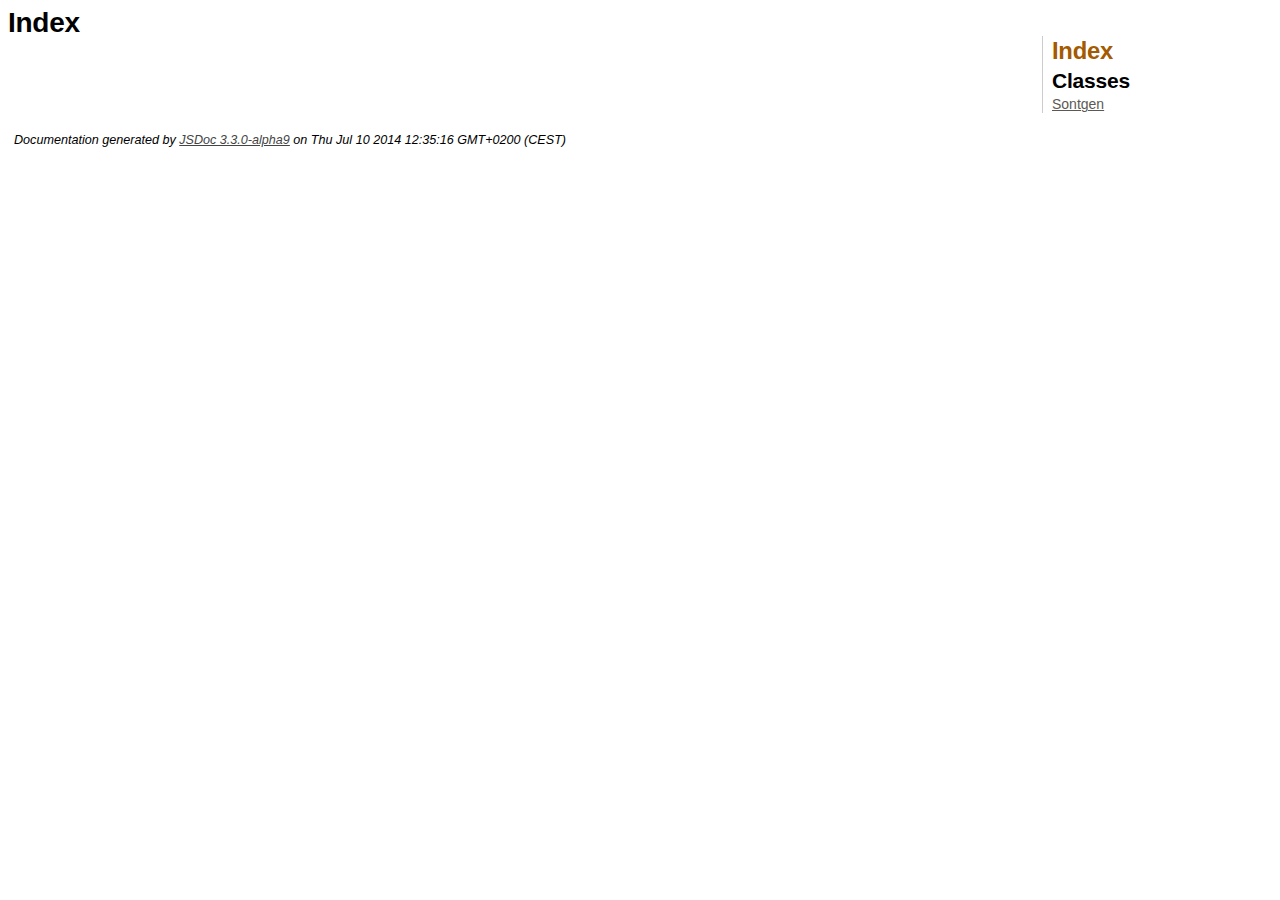
<file: docs/jsdoc/index.html>
<!DOCTYPE html>
<html lang="en">
<head>
    <meta charset="utf-8">
    <title>JSDoc: Index</title>

    <script src="scripts/prettify/prettify.js"> </script>
    <script src="scripts/prettify/lang-css.js"> </script>
    <!--[if lt IE 9]>
      <script src="//html5shiv.googlecode.com/svn/trunk/html5.js"></script>
    <![endif]-->
    <link type="text/css" rel="stylesheet" href="styles/prettify-tomorrow.css">
    <link type="text/css" rel="stylesheet" href="styles/jsdoc-default.css">
</head>

<body>

<div id="main">

    <h1 class="page-title">Index</h1>

    


    


    <h3> </h3>









    









</div>

<nav>
    <h2><a href="index.html">Index</a></h2><h3>Classes</h3><ul><li><a href="Sontgen.html">Sontgen</a></li></ul>
</nav>

<br clear="both">

<footer>
    Documentation generated by <a href="https://github.com/jsdoc3/jsdoc">JSDoc 3.3.0-alpha9</a> on Thu Jul 10 2014 12:35:16 GMT+0200 (CEST)
</footer>

<script> prettyPrint(); </script>
<script src="scripts/linenumber.js"> </script>
</body>
</html>
</file>
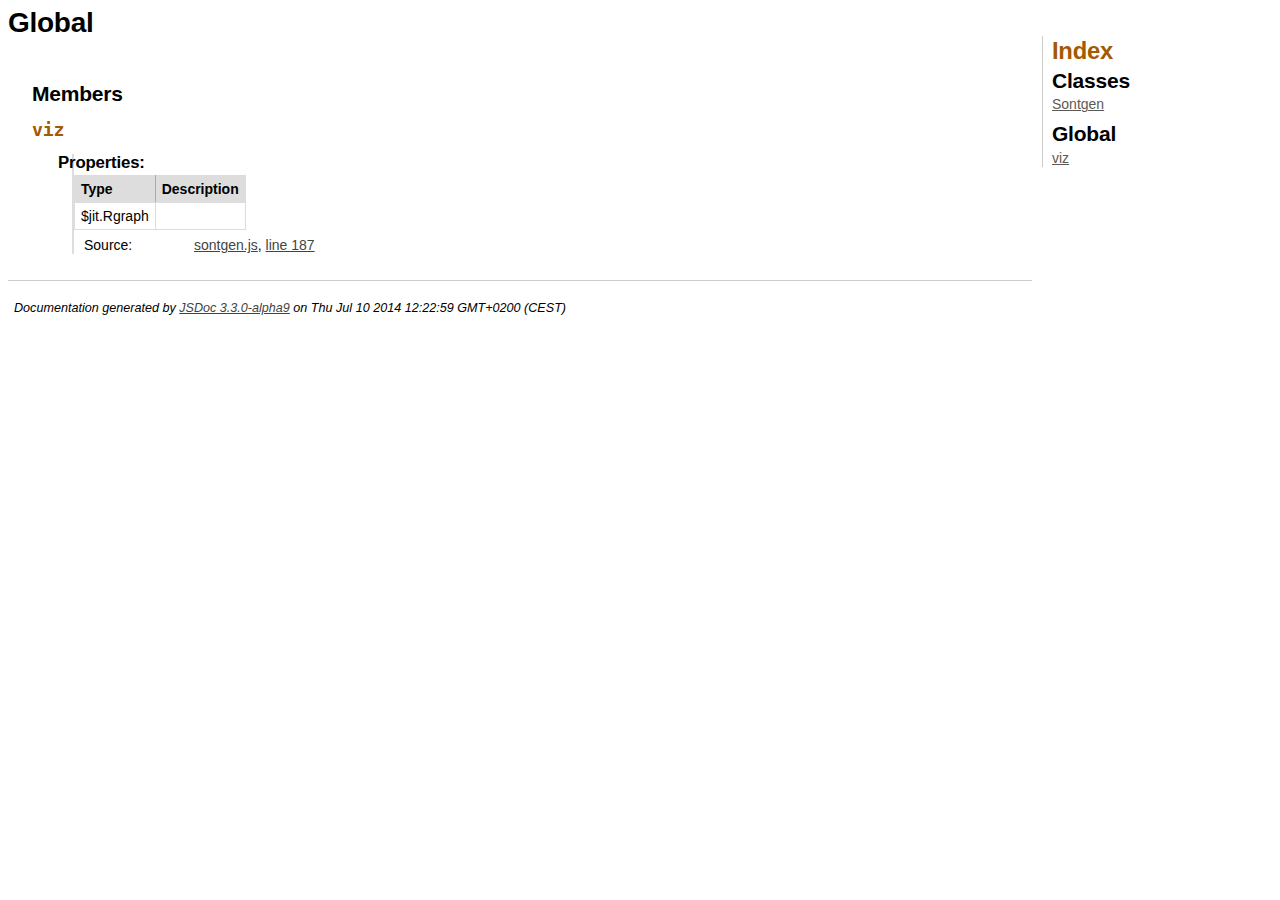
<file: docs/jsdoc/global.html>
<!DOCTYPE html>
<html lang="en">
<head>
    <meta charset="utf-8">
    <title>JSDoc: Global</title>

    <script src="scripts/prettify/prettify.js"> </script>
    <script src="scripts/prettify/lang-css.js"> </script>
    <!--[if lt IE 9]>
      <script src="//html5shiv.googlecode.com/svn/trunk/html5.js"></script>
    <![endif]-->
    <link type="text/css" rel="stylesheet" href="styles/prettify-tomorrow.css">
    <link type="text/css" rel="stylesheet" href="styles/jsdoc-default.css">
</head>

<body>

<div id="main">

    <h1 class="page-title">Global</h1>

    



<section>

<header>
    <h2>
    
    </h2>
    
</header>

<article>
    <div class="container-overview">
    

    
        

        
<dl class="details">
    

    

    

    

    

    

    

    

    

    

    

    

    
</dl>


        
    
    </div>

    

    

    

    

     

    

    
        <h3 class="subsection-title">Members</h3>

        <dl>
            
<dt>
    <h4 class="name" id="viz"><span class="type-signature"></span>viz<span class="type-signature"></span></h4>

    
</dt>
<dd>
    

    

    
<dl class="details">
    

        <h5 class="subsection-title">Properties:</h5>

        <dl>

<table class="props">
    <thead>
    <tr>
        

        <th>Type</th>

        

        

        <th class="last">Description</th>
    </tr>
    </thead>

    <tbody>
    

        <tr>
            

            <td class="type">
            
                
<span class="param-type">$jit.Rgraph</span>


            
            </td>

            

            

            <td class="description last"></td>
        </tr>

    
    </tbody>
</table></dl>

    

    

    

    

    

    

    

    

    

    
    <dt class="tag-source">Source:</dt>
    <dd class="tag-source"><ul class="dummy"><li>
        <a href="sontgen.js.html">sontgen.js</a>, <a href="sontgen.js.html#line187">line 187</a>
    </li></ul></dd>
    

    

    

    
</dl>


    

    
</dd>

        </dl>
    

    

    

    
</article>

</section>




</div>

<nav>
    <h2><a href="index.html">Index</a></h2><h3>Classes</h3><ul><li><a href="Sontgen.html">Sontgen</a></li></ul><h3>Global</h3><ul><li><a href="global.html#viz">viz</a></li></ul>
</nav>

<br clear="both">

<footer>
    Documentation generated by <a href="https://github.com/jsdoc3/jsdoc">JSDoc 3.3.0-alpha9</a> on Thu Jul 10 2014 12:22:59 GMT+0200 (CEST)
</footer>

<script> prettyPrint(); </script>
<script src="scripts/linenumber.js"> </script>
</body>
</html>
</file>
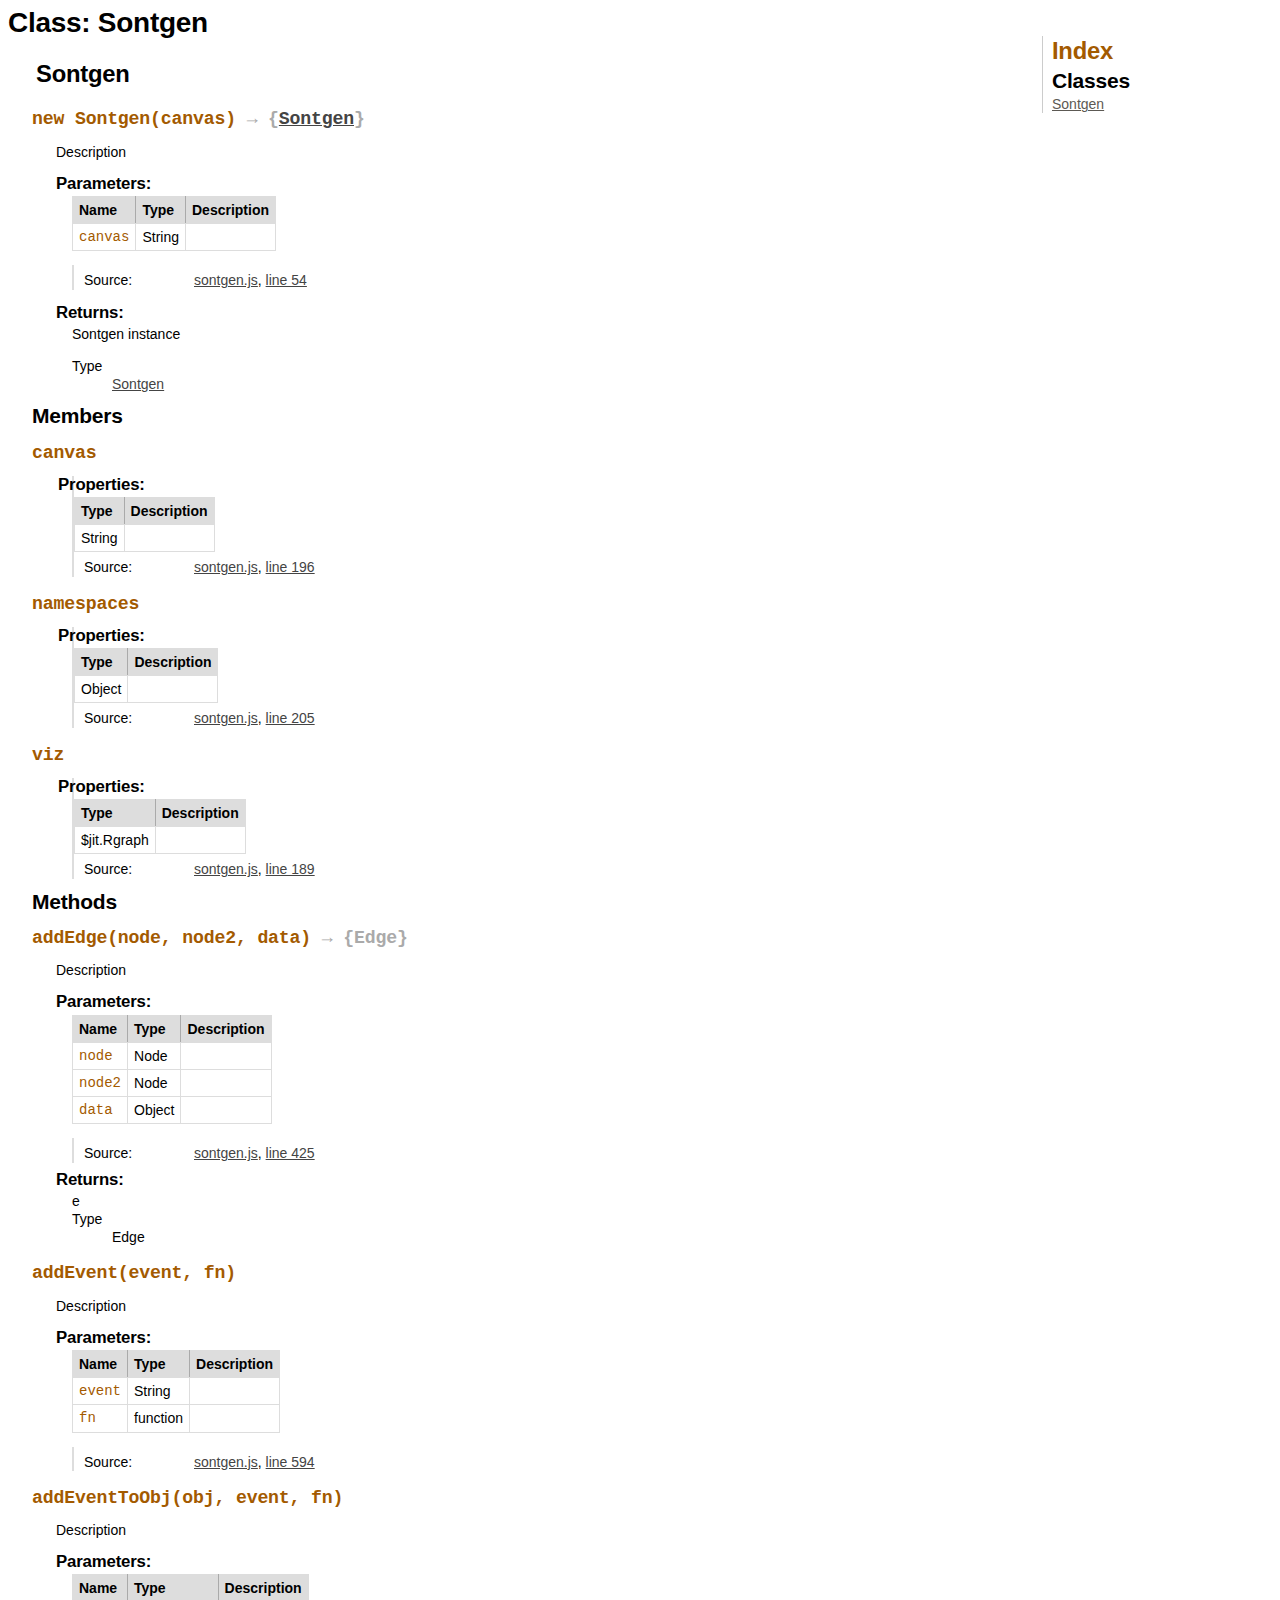
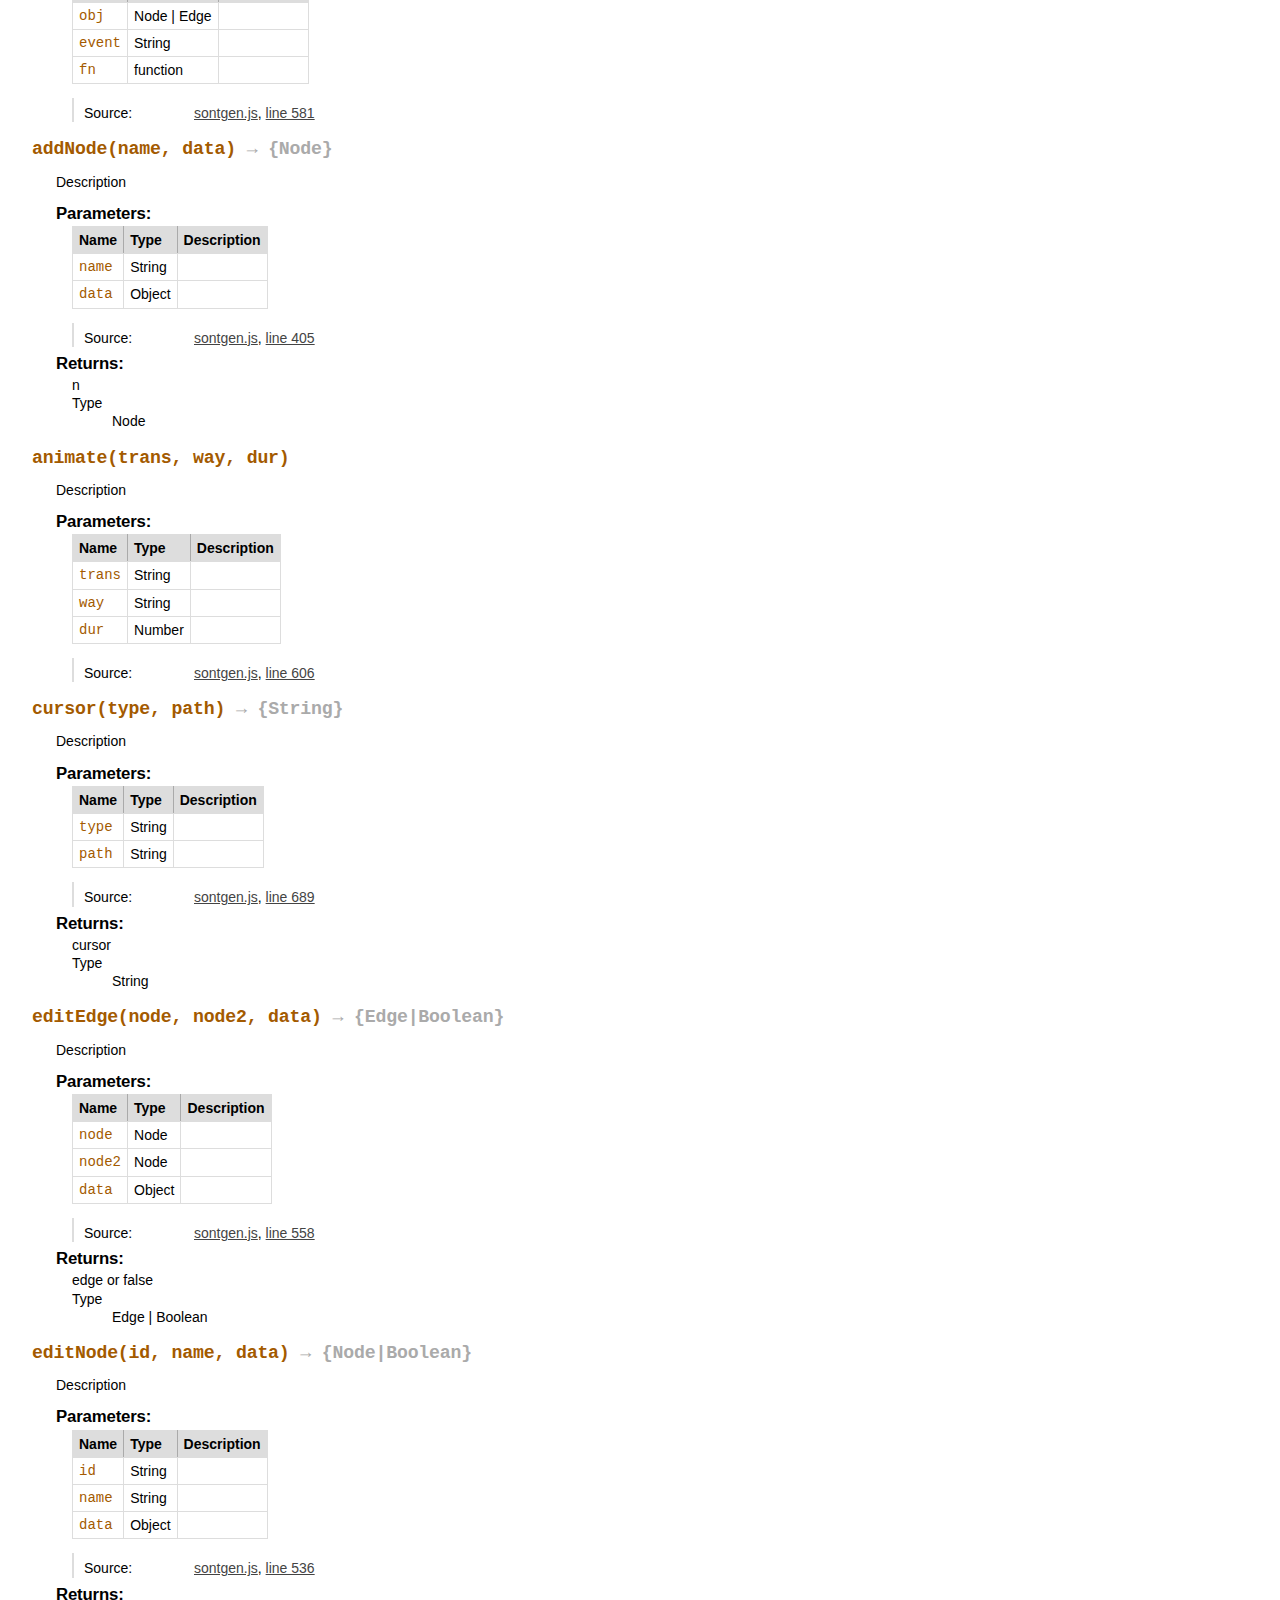
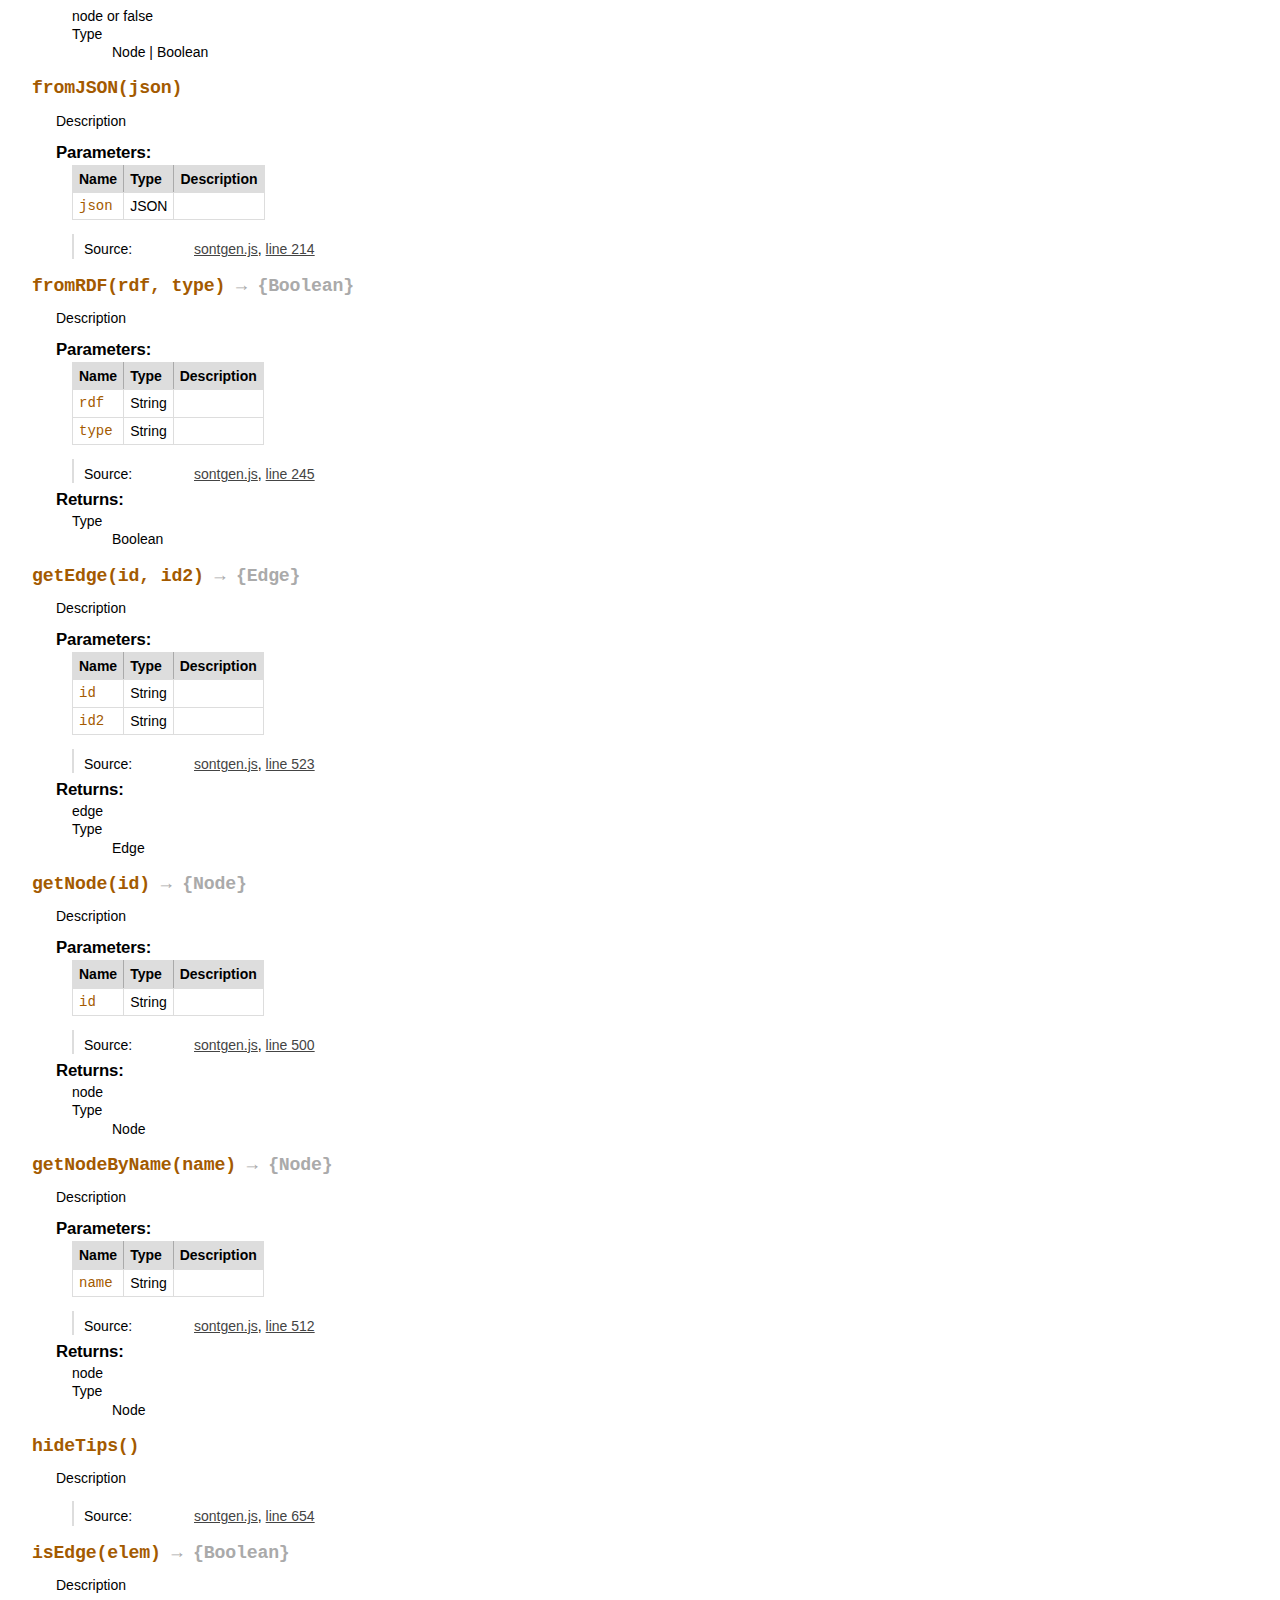
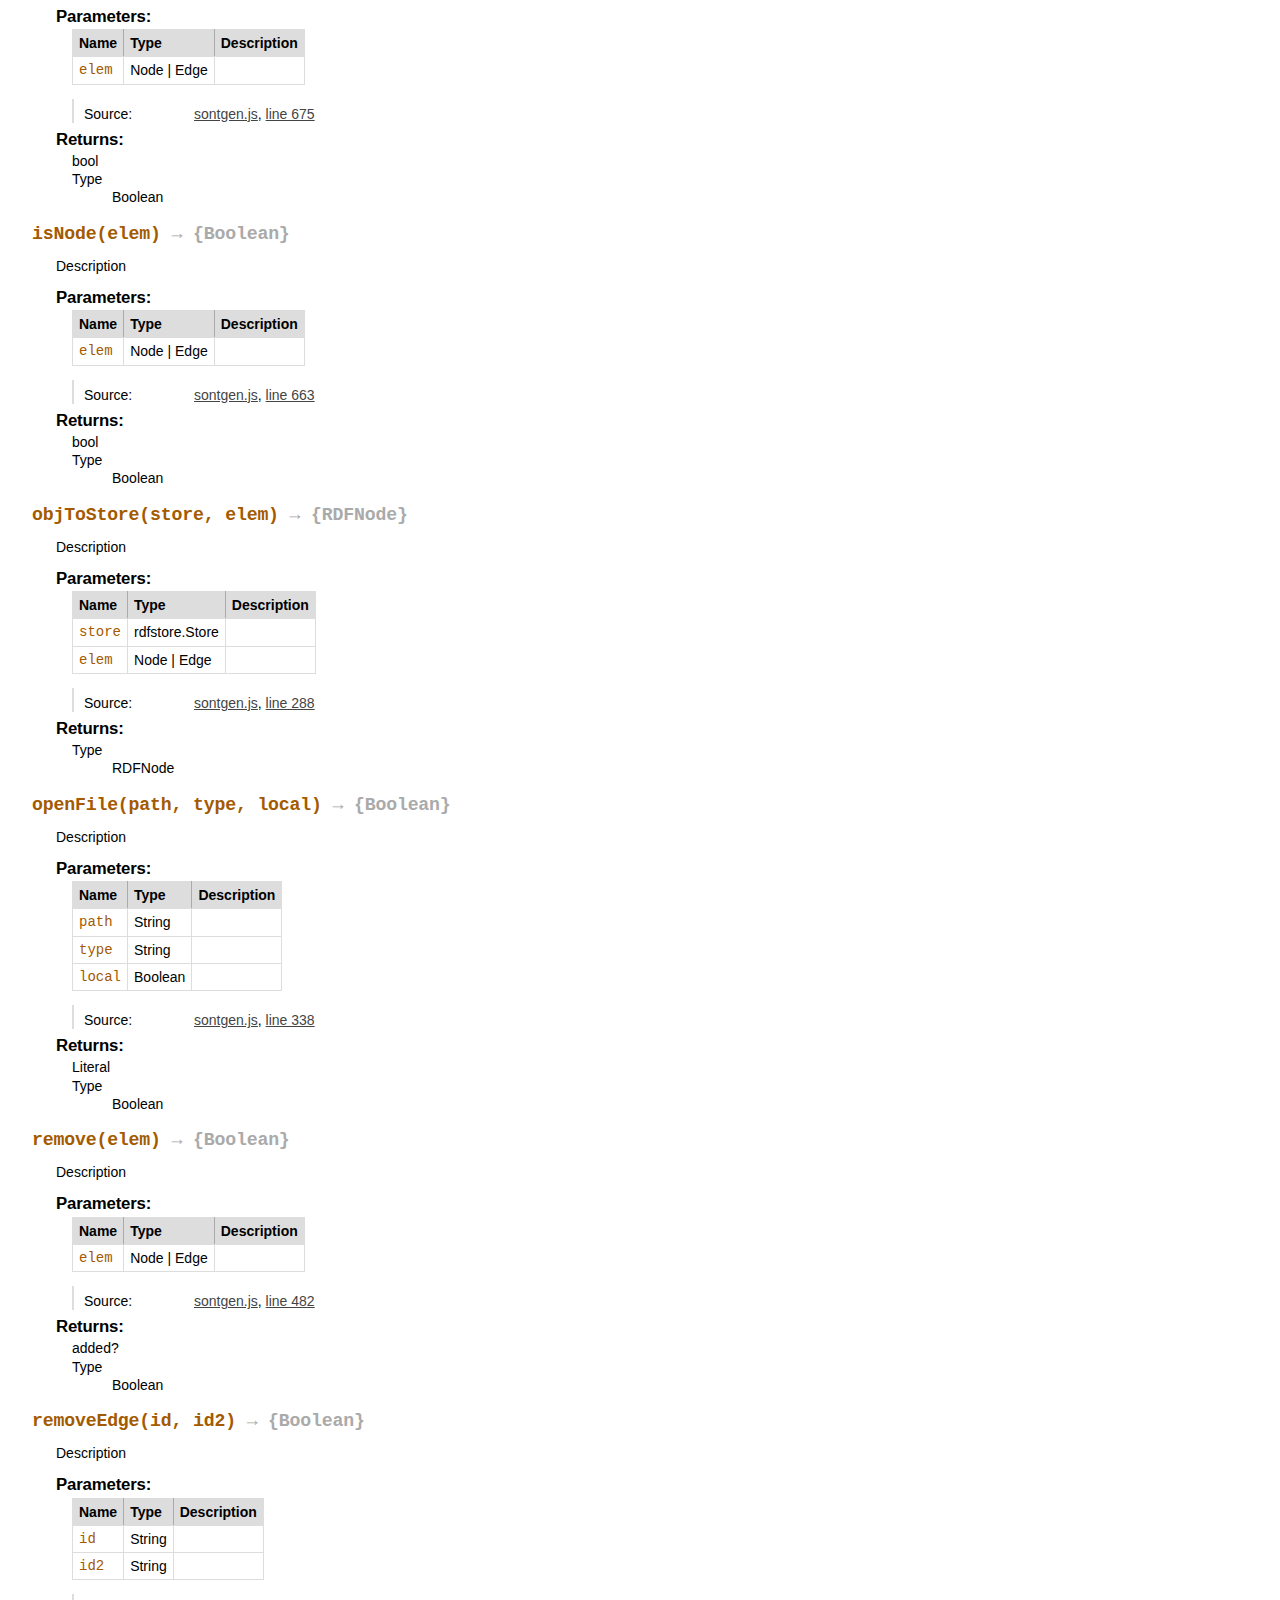
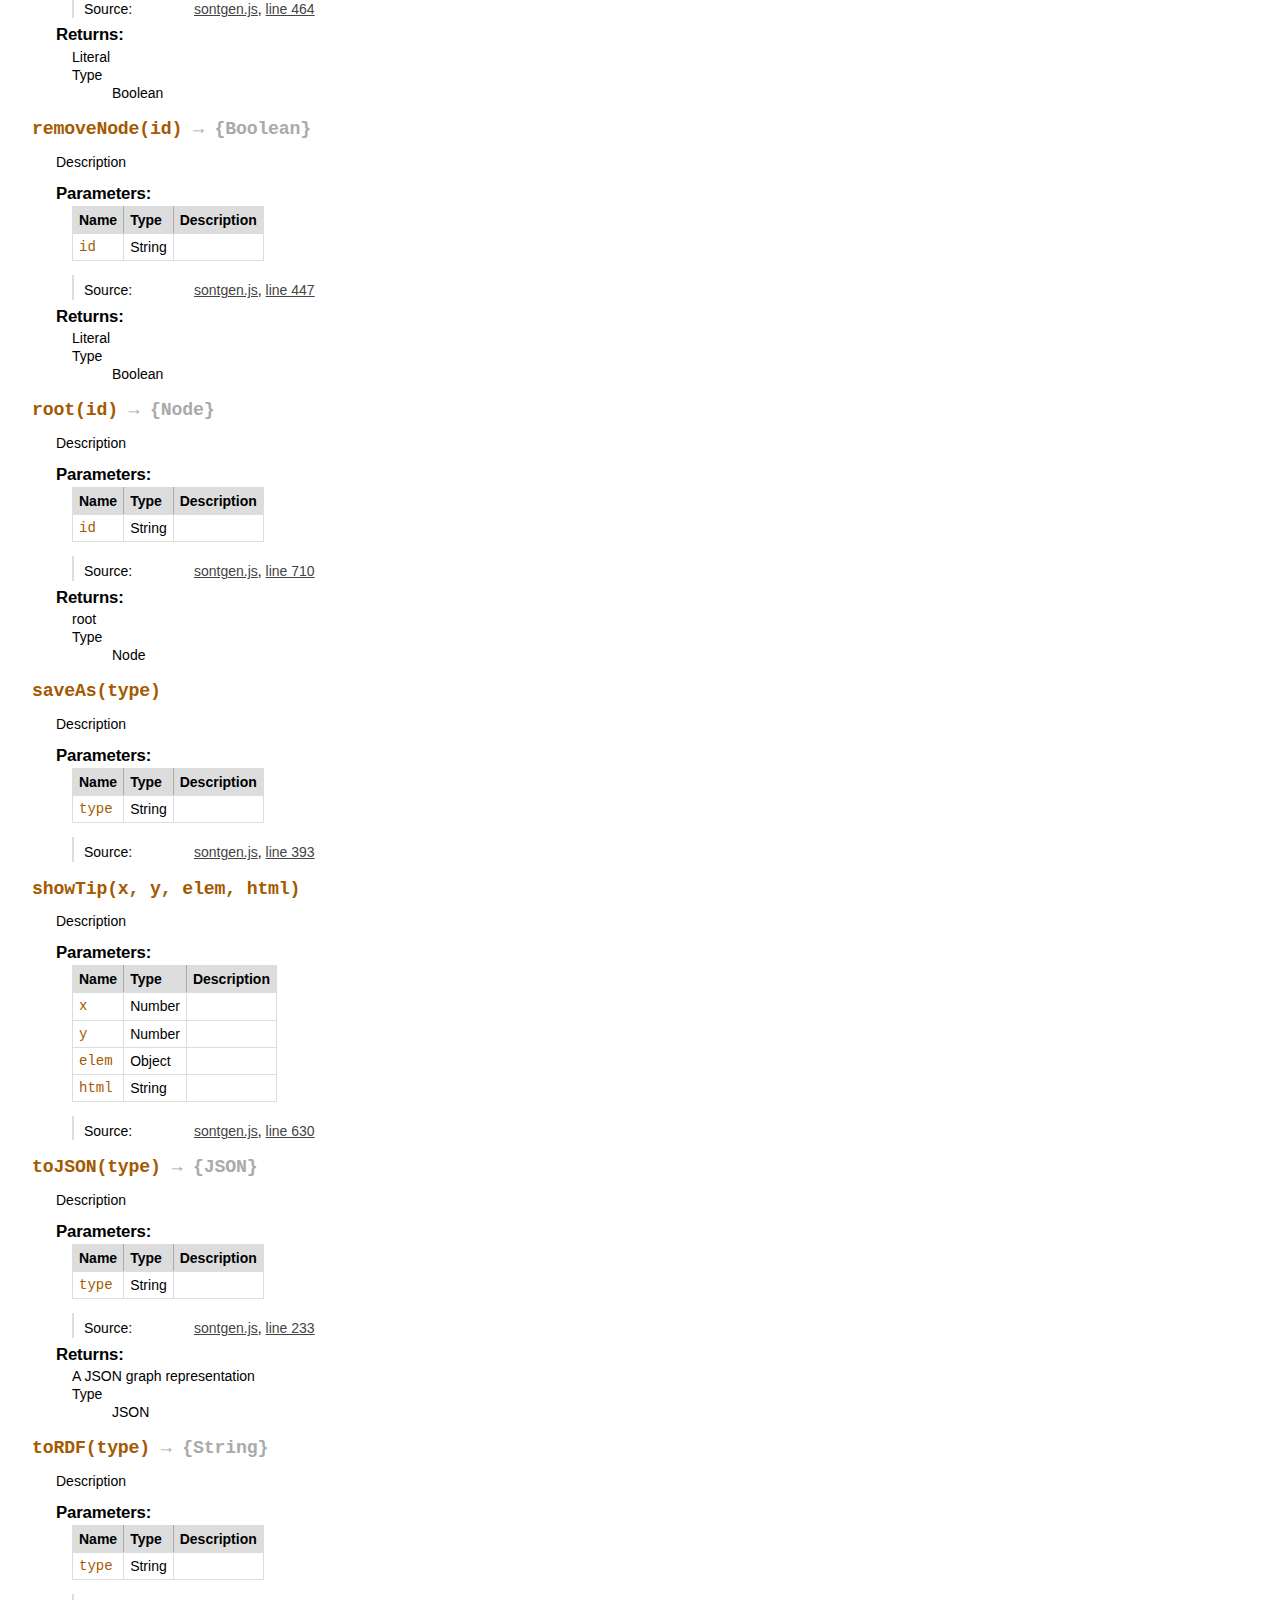
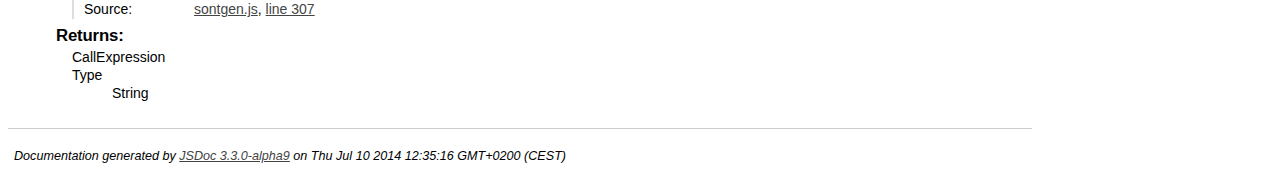
<file: docs/jsdoc/Sontgen.html>
<!DOCTYPE html>
<html lang="en">
<head>
    <meta charset="utf-8">
    <title>JSDoc: Class: Sontgen</title>

    <script src="scripts/prettify/prettify.js"> </script>
    <script src="scripts/prettify/lang-css.js"> </script>
    <!--[if lt IE 9]>
      <script src="//html5shiv.googlecode.com/svn/trunk/html5.js"></script>
    <![endif]-->
    <link type="text/css" rel="stylesheet" href="styles/prettify-tomorrow.css">
    <link type="text/css" rel="stylesheet" href="styles/jsdoc-default.css">
</head>

<body>

<div id="main">

    <h1 class="page-title">Class: Sontgen</h1>

    



<section>

<header>
    <h2>
    Sontgen
    </h2>
    
</header>

<article>
    <div class="container-overview">
    

    
        
<dt>
    <h4 class="name" id="Sontgen"><span class="type-signature"></span>new Sontgen<span class="signature">(canvas)</span><span class="type-signature"> &rarr; {<a href="Sontgen.html">Sontgen</a>}</span></h4>

    
</dt>
<dd>

    
    <div class="description">
        Description
    </div>
    

    

    

    
        <h5>Parameters:</h5>
        

<table class="params">
    <thead>
    <tr>
        
        <th>Name</th>
        

        <th>Type</th>

        

        

        <th class="last">Description</th>
    </tr>
    </thead>

    <tbody>
    

        <tr>
            
                <td class="name"><code>canvas</code></td>
            

            <td class="type">
            
                
<span class="param-type">String</span>


            
            </td>

            

            

            <td class="description last"></td>
        </tr>

    
    </tbody>
</table>
    

    
<dl class="details">
    

    

    

    

    

    

    

    

    

    
    <dt class="tag-source">Source:</dt>
    <dd class="tag-source"><ul class="dummy"><li>
        <a href="sontgen.js.html">sontgen.js</a>, <a href="sontgen.js.html#line54">line 54</a>
    </li></ul></dd>
    

    

    

    
</dl>


    

    

    

    

    

    
    <h5>Returns:</h5>
    
            
<div class="param-desc">
    Sontgen instance
</div>



<dl>
    <dt>
        Type
    </dt>
    <dd>
        
<span class="param-type"><a href="Sontgen.html">Sontgen</a></span>


    </dd>
</dl>

        

    
</dd>

    
    </div>

    

    

    

    

     

    

    
        <h3 class="subsection-title">Members</h3>

        <dl>
            
<dt>
    <h4 class="name" id="canvas"><span class="type-signature"></span>canvas<span class="type-signature"></span></h4>

    
</dt>
<dd>
    

    

    
<dl class="details">
    

        <h5 class="subsection-title">Properties:</h5>

        <dl>

<table class="props">
    <thead>
    <tr>
        

        <th>Type</th>

        

        

        <th class="last">Description</th>
    </tr>
    </thead>

    <tbody>
    

        <tr>
            

            <td class="type">
            
                
<span class="param-type">String</span>


            
            </td>

            

            

            <td class="description last"></td>
        </tr>

    
    </tbody>
</table></dl>

    

    

    

    

    

    

    

    

    

    
    <dt class="tag-source">Source:</dt>
    <dd class="tag-source"><ul class="dummy"><li>
        <a href="sontgen.js.html">sontgen.js</a>, <a href="sontgen.js.html#line196">line 196</a>
    </li></ul></dd>
    

    

    

    
</dl>


    

    
</dd>

        
            
<dt>
    <h4 class="name" id="namespaces"><span class="type-signature"></span>namespaces<span class="type-signature"></span></h4>

    
</dt>
<dd>
    

    

    
<dl class="details">
    

        <h5 class="subsection-title">Properties:</h5>

        <dl>

<table class="props">
    <thead>
    <tr>
        

        <th>Type</th>

        

        

        <th class="last">Description</th>
    </tr>
    </thead>

    <tbody>
    

        <tr>
            

            <td class="type">
            
                
<span class="param-type">Object</span>


            
            </td>

            

            

            <td class="description last"></td>
        </tr>

    
    </tbody>
</table></dl>

    

    

    

    

    

    

    

    

    

    
    <dt class="tag-source">Source:</dt>
    <dd class="tag-source"><ul class="dummy"><li>
        <a href="sontgen.js.html">sontgen.js</a>, <a href="sontgen.js.html#line205">line 205</a>
    </li></ul></dd>
    

    

    

    
</dl>


    

    
</dd>

        
            
<dt>
    <h4 class="name" id="viz"><span class="type-signature"></span>viz<span class="type-signature"></span></h4>

    
</dt>
<dd>
    

    

    
<dl class="details">
    

        <h5 class="subsection-title">Properties:</h5>

        <dl>

<table class="props">
    <thead>
    <tr>
        

        <th>Type</th>

        

        

        <th class="last">Description</th>
    </tr>
    </thead>

    <tbody>
    

        <tr>
            

            <td class="type">
            
                
<span class="param-type">$jit.Rgraph</span>


            
            </td>

            

            

            <td class="description last"></td>
        </tr>

    
    </tbody>
</table></dl>

    

    

    

    

    

    

    

    

    

    
    <dt class="tag-source">Source:</dt>
    <dd class="tag-source"><ul class="dummy"><li>
        <a href="sontgen.js.html">sontgen.js</a>, <a href="sontgen.js.html#line189">line 189</a>
    </li></ul></dd>
    

    

    

    
</dl>


    

    
</dd>

        </dl>
    

    
        <h3 class="subsection-title">Methods</h3>

        <dl>
            
<dt>
    <h4 class="name" id="addEdge"><span class="type-signature"></span>addEdge<span class="signature">(node, node2, data)</span><span class="type-signature"> &rarr; {Edge}</span></h4>

    
</dt>
<dd>

    
    <div class="description">
        Description
    </div>
    

    

    

    
        <h5>Parameters:</h5>
        

<table class="params">
    <thead>
    <tr>
        
        <th>Name</th>
        

        <th>Type</th>

        

        

        <th class="last">Description</th>
    </tr>
    </thead>

    <tbody>
    

        <tr>
            
                <td class="name"><code>node</code></td>
            

            <td class="type">
            
                
<span class="param-type">Node</span>


            
            </td>

            

            

            <td class="description last"></td>
        </tr>

    

        <tr>
            
                <td class="name"><code>node2</code></td>
            

            <td class="type">
            
                
<span class="param-type">Node</span>


            
            </td>

            

            

            <td class="description last"></td>
        </tr>

    

        <tr>
            
                <td class="name"><code>data</code></td>
            

            <td class="type">
            
                
<span class="param-type">Object</span>


            
            </td>

            

            

            <td class="description last"></td>
        </tr>

    
    </tbody>
</table>
    

    
<dl class="details">
    

    

    

    

    

    

    

    

    

    
    <dt class="tag-source">Source:</dt>
    <dd class="tag-source"><ul class="dummy"><li>
        <a href="sontgen.js.html">sontgen.js</a>, <a href="sontgen.js.html#line425">line 425</a>
    </li></ul></dd>
    

    

    

    
</dl>


    

    

    

    

    

    
    <h5>Returns:</h5>
    
            
<div class="param-desc">
    e
</div>



<dl>
    <dt>
        Type
    </dt>
    <dd>
        
<span class="param-type">Edge</span>


    </dd>
</dl>

        

    
</dd>

        
            
<dt>
    <h4 class="name" id="addEvent"><span class="type-signature"></span>addEvent<span class="signature">(event, fn)</span><span class="type-signature"></span></h4>

    
</dt>
<dd>

    
    <div class="description">
        Description
    </div>
    

    

    

    
        <h5>Parameters:</h5>
        

<table class="params">
    <thead>
    <tr>
        
        <th>Name</th>
        

        <th>Type</th>

        

        

        <th class="last">Description</th>
    </tr>
    </thead>

    <tbody>
    

        <tr>
            
                <td class="name"><code>event</code></td>
            

            <td class="type">
            
                
<span class="param-type">String</span>


            
            </td>

            

            

            <td class="description last"></td>
        </tr>

    

        <tr>
            
                <td class="name"><code>fn</code></td>
            

            <td class="type">
            
                
<span class="param-type">function</span>


            
            </td>

            

            

            <td class="description last"></td>
        </tr>

    
    </tbody>
</table>
    

    
<dl class="details">
    

    

    

    

    

    

    

    

    

    
    <dt class="tag-source">Source:</dt>
    <dd class="tag-source"><ul class="dummy"><li>
        <a href="sontgen.js.html">sontgen.js</a>, <a href="sontgen.js.html#line594">line 594</a>
    </li></ul></dd>
    

    

    

    
</dl>


    

    

    

    

    

    

    
</dd>

        
            
<dt>
    <h4 class="name" id="addEventToObj"><span class="type-signature"></span>addEventToObj<span class="signature">(obj, event, fn)</span><span class="type-signature"></span></h4>

    
</dt>
<dd>

    
    <div class="description">
        Description
    </div>
    

    

    

    
        <h5>Parameters:</h5>
        

<table class="params">
    <thead>
    <tr>
        
        <th>Name</th>
        

        <th>Type</th>

        

        

        <th class="last">Description</th>
    </tr>
    </thead>

    <tbody>
    

        <tr>
            
                <td class="name"><code>obj</code></td>
            

            <td class="type">
            
                
<span class="param-type">Node</span>
|

<span class="param-type">Edge</span>


            
            </td>

            

            

            <td class="description last"></td>
        </tr>

    

        <tr>
            
                <td class="name"><code>event</code></td>
            

            <td class="type">
            
                
<span class="param-type">String</span>


            
            </td>

            

            

            <td class="description last"></td>
        </tr>

    

        <tr>
            
                <td class="name"><code>fn</code></td>
            

            <td class="type">
            
                
<span class="param-type">function</span>


            
            </td>

            

            

            <td class="description last"></td>
        </tr>

    
    </tbody>
</table>
    

    
<dl class="details">
    

    

    

    

    

    

    

    

    

    
    <dt class="tag-source">Source:</dt>
    <dd class="tag-source"><ul class="dummy"><li>
        <a href="sontgen.js.html">sontgen.js</a>, <a href="sontgen.js.html#line581">line 581</a>
    </li></ul></dd>
    

    

    

    
</dl>


    

    

    

    

    

    

    
</dd>

        
            
<dt>
    <h4 class="name" id="addNode"><span class="type-signature"></span>addNode<span class="signature">(name, data)</span><span class="type-signature"> &rarr; {Node}</span></h4>

    
</dt>
<dd>

    
    <div class="description">
        Description
    </div>
    

    

    

    
        <h5>Parameters:</h5>
        

<table class="params">
    <thead>
    <tr>
        
        <th>Name</th>
        

        <th>Type</th>

        

        

        <th class="last">Description</th>
    </tr>
    </thead>

    <tbody>
    

        <tr>
            
                <td class="name"><code>name</code></td>
            

            <td class="type">
            
                
<span class="param-type">String</span>


            
            </td>

            

            

            <td class="description last"></td>
        </tr>

    

        <tr>
            
                <td class="name"><code>data</code></td>
            

            <td class="type">
            
                
<span class="param-type">Object</span>


            
            </td>

            

            

            <td class="description last"></td>
        </tr>

    
    </tbody>
</table>
    

    
<dl class="details">
    

    

    

    

    

    

    

    

    

    
    <dt class="tag-source">Source:</dt>
    <dd class="tag-source"><ul class="dummy"><li>
        <a href="sontgen.js.html">sontgen.js</a>, <a href="sontgen.js.html#line405">line 405</a>
    </li></ul></dd>
    

    

    

    
</dl>


    

    

    

    

    

    
    <h5>Returns:</h5>
    
            
<div class="param-desc">
    n
</div>



<dl>
    <dt>
        Type
    </dt>
    <dd>
        
<span class="param-type">Node</span>


    </dd>
</dl>

        

    
</dd>

        
            
<dt>
    <h4 class="name" id="animate"><span class="type-signature"></span>animate<span class="signature">(trans, way, dur)</span><span class="type-signature"></span></h4>

    
</dt>
<dd>

    
    <div class="description">
        Description
    </div>
    

    

    

    
        <h5>Parameters:</h5>
        

<table class="params">
    <thead>
    <tr>
        
        <th>Name</th>
        

        <th>Type</th>

        

        

        <th class="last">Description</th>
    </tr>
    </thead>

    <tbody>
    

        <tr>
            
                <td class="name"><code>trans</code></td>
            

            <td class="type">
            
                
<span class="param-type">String</span>


            
            </td>

            

            

            <td class="description last"></td>
        </tr>

    

        <tr>
            
                <td class="name"><code>way</code></td>
            

            <td class="type">
            
                
<span class="param-type">String</span>


            
            </td>

            

            

            <td class="description last"></td>
        </tr>

    

        <tr>
            
                <td class="name"><code>dur</code></td>
            

            <td class="type">
            
                
<span class="param-type">Number</span>


            
            </td>

            

            

            <td class="description last"></td>
        </tr>

    
    </tbody>
</table>
    

    
<dl class="details">
    

    

    

    

    

    

    

    

    

    
    <dt class="tag-source">Source:</dt>
    <dd class="tag-source"><ul class="dummy"><li>
        <a href="sontgen.js.html">sontgen.js</a>, <a href="sontgen.js.html#line606">line 606</a>
    </li></ul></dd>
    

    

    

    
</dl>


    

    

    

    

    

    

    
</dd>

        
            
<dt>
    <h4 class="name" id="cursor"><span class="type-signature"></span>cursor<span class="signature">(type, path)</span><span class="type-signature"> &rarr; {String}</span></h4>

    
</dt>
<dd>

    
    <div class="description">
        Description
    </div>
    

    

    

    
        <h5>Parameters:</h5>
        

<table class="params">
    <thead>
    <tr>
        
        <th>Name</th>
        

        <th>Type</th>

        

        

        <th class="last">Description</th>
    </tr>
    </thead>

    <tbody>
    

        <tr>
            
                <td class="name"><code>type</code></td>
            

            <td class="type">
            
                
<span class="param-type">String</span>


            
            </td>

            

            

            <td class="description last"></td>
        </tr>

    

        <tr>
            
                <td class="name"><code>path</code></td>
            

            <td class="type">
            
                
<span class="param-type">String</span>


            
            </td>

            

            

            <td class="description last"></td>
        </tr>

    
    </tbody>
</table>
    

    
<dl class="details">
    

    

    

    

    

    

    

    

    

    
    <dt class="tag-source">Source:</dt>
    <dd class="tag-source"><ul class="dummy"><li>
        <a href="sontgen.js.html">sontgen.js</a>, <a href="sontgen.js.html#line689">line 689</a>
    </li></ul></dd>
    

    

    

    
</dl>


    

    

    

    

    

    
    <h5>Returns:</h5>
    
            
<div class="param-desc">
    cursor
</div>



<dl>
    <dt>
        Type
    </dt>
    <dd>
        
<span class="param-type">String</span>


    </dd>
</dl>

        

    
</dd>

        
            
<dt>
    <h4 class="name" id="editEdge"><span class="type-signature"></span>editEdge<span class="signature">(node, node2, data)</span><span class="type-signature"> &rarr; {Edge|Boolean}</span></h4>

    
</dt>
<dd>

    
    <div class="description">
        Description
    </div>
    

    

    

    
        <h5>Parameters:</h5>
        

<table class="params">
    <thead>
    <tr>
        
        <th>Name</th>
        

        <th>Type</th>

        

        

        <th class="last">Description</th>
    </tr>
    </thead>

    <tbody>
    

        <tr>
            
                <td class="name"><code>node</code></td>
            

            <td class="type">
            
                
<span class="param-type">Node</span>


            
            </td>

            

            

            <td class="description last"></td>
        </tr>

    

        <tr>
            
                <td class="name"><code>node2</code></td>
            

            <td class="type">
            
                
<span class="param-type">Node</span>


            
            </td>

            

            

            <td class="description last"></td>
        </tr>

    

        <tr>
            
                <td class="name"><code>data</code></td>
            

            <td class="type">
            
                
<span class="param-type">Object</span>


            
            </td>

            

            

            <td class="description last"></td>
        </tr>

    
    </tbody>
</table>
    

    
<dl class="details">
    

    

    

    

    

    

    

    

    

    
    <dt class="tag-source">Source:</dt>
    <dd class="tag-source"><ul class="dummy"><li>
        <a href="sontgen.js.html">sontgen.js</a>, <a href="sontgen.js.html#line558">line 558</a>
    </li></ul></dd>
    

    

    

    
</dl>


    

    

    

    

    

    
    <h5>Returns:</h5>
    
            
<div class="param-desc">
    edge or false
</div>



<dl>
    <dt>
        Type
    </dt>
    <dd>
        
<span class="param-type">Edge</span>
|

<span class="param-type">Boolean</span>


    </dd>
</dl>

        

    
</dd>

        
            
<dt>
    <h4 class="name" id="editNode"><span class="type-signature"></span>editNode<span class="signature">(id, name, data)</span><span class="type-signature"> &rarr; {Node|Boolean}</span></h4>

    
</dt>
<dd>

    
    <div class="description">
        Description
    </div>
    

    

    

    
        <h5>Parameters:</h5>
        

<table class="params">
    <thead>
    <tr>
        
        <th>Name</th>
        

        <th>Type</th>

        

        

        <th class="last">Description</th>
    </tr>
    </thead>

    <tbody>
    

        <tr>
            
                <td class="name"><code>id</code></td>
            

            <td class="type">
            
                
<span class="param-type">String</span>


            
            </td>

            

            

            <td class="description last"></td>
        </tr>

    

        <tr>
            
                <td class="name"><code>name</code></td>
            

            <td class="type">
            
                
<span class="param-type">String</span>


            
            </td>

            

            

            <td class="description last"></td>
        </tr>

    

        <tr>
            
                <td class="name"><code>data</code></td>
            

            <td class="type">
            
                
<span class="param-type">Object</span>


            
            </td>

            

            

            <td class="description last"></td>
        </tr>

    
    </tbody>
</table>
    

    
<dl class="details">
    

    

    

    

    

    

    

    

    

    
    <dt class="tag-source">Source:</dt>
    <dd class="tag-source"><ul class="dummy"><li>
        <a href="sontgen.js.html">sontgen.js</a>, <a href="sontgen.js.html#line536">line 536</a>
    </li></ul></dd>
    

    

    

    
</dl>


    

    

    

    

    

    
    <h5>Returns:</h5>
    
            
<div class="param-desc">
    node or false
</div>



<dl>
    <dt>
        Type
    </dt>
    <dd>
        
<span class="param-type">Node</span>
|

<span class="param-type">Boolean</span>


    </dd>
</dl>

        

    
</dd>

        
            
<dt>
    <h4 class="name" id="fromJSON"><span class="type-signature"></span>fromJSON<span class="signature">(json)</span><span class="type-signature"></span></h4>

    
</dt>
<dd>

    
    <div class="description">
        Description
    </div>
    

    

    

    
        <h5>Parameters:</h5>
        

<table class="params">
    <thead>
    <tr>
        
        <th>Name</th>
        

        <th>Type</th>

        

        

        <th class="last">Description</th>
    </tr>
    </thead>

    <tbody>
    

        <tr>
            
                <td class="name"><code>json</code></td>
            

            <td class="type">
            
                
<span class="param-type">JSON</span>


            
            </td>

            

            

            <td class="description last"></td>
        </tr>

    
    </tbody>
</table>
    

    
<dl class="details">
    

    

    

    

    

    

    

    

    

    
    <dt class="tag-source">Source:</dt>
    <dd class="tag-source"><ul class="dummy"><li>
        <a href="sontgen.js.html">sontgen.js</a>, <a href="sontgen.js.html#line214">line 214</a>
    </li></ul></dd>
    

    

    

    
</dl>


    

    

    

    

    

    

    
</dd>

        
            
<dt>
    <h4 class="name" id="fromRDF"><span class="type-signature"></span>fromRDF<span class="signature">(rdf, type)</span><span class="type-signature"> &rarr; {Boolean}</span></h4>

    
</dt>
<dd>

    
    <div class="description">
        Description
    </div>
    

    

    

    
        <h5>Parameters:</h5>
        

<table class="params">
    <thead>
    <tr>
        
        <th>Name</th>
        

        <th>Type</th>

        

        

        <th class="last">Description</th>
    </tr>
    </thead>

    <tbody>
    

        <tr>
            
                <td class="name"><code>rdf</code></td>
            

            <td class="type">
            
                
<span class="param-type">String</span>


            
            </td>

            

            

            <td class="description last"></td>
        </tr>

    

        <tr>
            
                <td class="name"><code>type</code></td>
            

            <td class="type">
            
                
<span class="param-type">String</span>


            
            </td>

            

            

            <td class="description last"></td>
        </tr>

    
    </tbody>
</table>
    

    
<dl class="details">
    

    

    

    

    

    

    

    

    

    
    <dt class="tag-source">Source:</dt>
    <dd class="tag-source"><ul class="dummy"><li>
        <a href="sontgen.js.html">sontgen.js</a>, <a href="sontgen.js.html#line245">line 245</a>
    </li></ul></dd>
    

    

    

    
</dl>


    

    

    

    

    

    
    <h5>Returns:</h5>
    
            


<dl>
    <dt>
        Type
    </dt>
    <dd>
        
<span class="param-type">Boolean</span>


    </dd>
</dl>

        

    
</dd>

        
            
<dt>
    <h4 class="name" id="getEdge"><span class="type-signature"></span>getEdge<span class="signature">(id, id2)</span><span class="type-signature"> &rarr; {Edge}</span></h4>

    
</dt>
<dd>

    
    <div class="description">
        Description
    </div>
    

    

    

    
        <h5>Parameters:</h5>
        

<table class="params">
    <thead>
    <tr>
        
        <th>Name</th>
        

        <th>Type</th>

        

        

        <th class="last">Description</th>
    </tr>
    </thead>

    <tbody>
    

        <tr>
            
                <td class="name"><code>id</code></td>
            

            <td class="type">
            
                
<span class="param-type">String</span>


            
            </td>

            

            

            <td class="description last"></td>
        </tr>

    

        <tr>
            
                <td class="name"><code>id2</code></td>
            

            <td class="type">
            
                
<span class="param-type">String</span>


            
            </td>

            

            

            <td class="description last"></td>
        </tr>

    
    </tbody>
</table>
    

    
<dl class="details">
    

    

    

    

    

    

    

    

    

    
    <dt class="tag-source">Source:</dt>
    <dd class="tag-source"><ul class="dummy"><li>
        <a href="sontgen.js.html">sontgen.js</a>, <a href="sontgen.js.html#line523">line 523</a>
    </li></ul></dd>
    

    

    

    
</dl>


    

    

    

    

    

    
    <h5>Returns:</h5>
    
            
<div class="param-desc">
    edge
</div>



<dl>
    <dt>
        Type
    </dt>
    <dd>
        
<span class="param-type">Edge</span>


    </dd>
</dl>

        

    
</dd>

        
            
<dt>
    <h4 class="name" id="getNode"><span class="type-signature"></span>getNode<span class="signature">(id)</span><span class="type-signature"> &rarr; {Node}</span></h4>

    
</dt>
<dd>

    
    <div class="description">
        Description
    </div>
    

    

    

    
        <h5>Parameters:</h5>
        

<table class="params">
    <thead>
    <tr>
        
        <th>Name</th>
        

        <th>Type</th>

        

        

        <th class="last">Description</th>
    </tr>
    </thead>

    <tbody>
    

        <tr>
            
                <td class="name"><code>id</code></td>
            

            <td class="type">
            
                
<span class="param-type">String</span>


            
            </td>

            

            

            <td class="description last"></td>
        </tr>

    
    </tbody>
</table>
    

    
<dl class="details">
    

    

    

    

    

    

    

    

    

    
    <dt class="tag-source">Source:</dt>
    <dd class="tag-source"><ul class="dummy"><li>
        <a href="sontgen.js.html">sontgen.js</a>, <a href="sontgen.js.html#line500">line 500</a>
    </li></ul></dd>
    

    

    

    
</dl>


    

    

    

    

    

    
    <h5>Returns:</h5>
    
            
<div class="param-desc">
    node
</div>



<dl>
    <dt>
        Type
    </dt>
    <dd>
        
<span class="param-type">Node</span>


    </dd>
</dl>

        

    
</dd>

        
            
<dt>
    <h4 class="name" id="getNodeByName"><span class="type-signature"></span>getNodeByName<span class="signature">(name)</span><span class="type-signature"> &rarr; {Node}</span></h4>

    
</dt>
<dd>

    
    <div class="description">
        Description
    </div>
    

    

    

    
        <h5>Parameters:</h5>
        

<table class="params">
    <thead>
    <tr>
        
        <th>Name</th>
        

        <th>Type</th>

        

        

        <th class="last">Description</th>
    </tr>
    </thead>

    <tbody>
    

        <tr>
            
                <td class="name"><code>name</code></td>
            

            <td class="type">
            
                
<span class="param-type">String</span>


            
            </td>

            

            

            <td class="description last"></td>
        </tr>

    
    </tbody>
</table>
    

    
<dl class="details">
    

    

    

    

    

    

    

    

    

    
    <dt class="tag-source">Source:</dt>
    <dd class="tag-source"><ul class="dummy"><li>
        <a href="sontgen.js.html">sontgen.js</a>, <a href="sontgen.js.html#line512">line 512</a>
    </li></ul></dd>
    

    

    

    
</dl>


    

    

    

    

    

    
    <h5>Returns:</h5>
    
            
<div class="param-desc">
    node
</div>



<dl>
    <dt>
        Type
    </dt>
    <dd>
        
<span class="param-type">Node</span>


    </dd>
</dl>

        

    
</dd>

        
            
<dt>
    <h4 class="name" id="hideTips"><span class="type-signature"></span>hideTips<span class="signature">()</span><span class="type-signature"></span></h4>

    
</dt>
<dd>

    
    <div class="description">
        Description
    </div>
    

    

    

    

    
<dl class="details">
    

    

    

    

    

    

    

    

    

    
    <dt class="tag-source">Source:</dt>
    <dd class="tag-source"><ul class="dummy"><li>
        <a href="sontgen.js.html">sontgen.js</a>, <a href="sontgen.js.html#line654">line 654</a>
    </li></ul></dd>
    

    

    

    
</dl>


    

    

    

    

    

    

    
</dd>

        
            
<dt>
    <h4 class="name" id="isEdge"><span class="type-signature"></span>isEdge<span class="signature">(elem)</span><span class="type-signature"> &rarr; {Boolean}</span></h4>

    
</dt>
<dd>

    
    <div class="description">
        Description
    </div>
    

    

    

    
        <h5>Parameters:</h5>
        

<table class="params">
    <thead>
    <tr>
        
        <th>Name</th>
        

        <th>Type</th>

        

        

        <th class="last">Description</th>
    </tr>
    </thead>

    <tbody>
    

        <tr>
            
                <td class="name"><code>elem</code></td>
            

            <td class="type">
            
                
<span class="param-type">Node</span>
|

<span class="param-type">Edge</span>


            
            </td>

            

            

            <td class="description last"></td>
        </tr>

    
    </tbody>
</table>
    

    
<dl class="details">
    

    

    

    

    

    

    

    

    

    
    <dt class="tag-source">Source:</dt>
    <dd class="tag-source"><ul class="dummy"><li>
        <a href="sontgen.js.html">sontgen.js</a>, <a href="sontgen.js.html#line675">line 675</a>
    </li></ul></dd>
    

    

    

    
</dl>


    

    

    

    

    

    
    <h5>Returns:</h5>
    
            
<div class="param-desc">
    bool
</div>



<dl>
    <dt>
        Type
    </dt>
    <dd>
        
<span class="param-type">Boolean</span>


    </dd>
</dl>

        

    
</dd>

        
            
<dt>
    <h4 class="name" id="isNode"><span class="type-signature"></span>isNode<span class="signature">(elem)</span><span class="type-signature"> &rarr; {Boolean}</span></h4>

    
</dt>
<dd>

    
    <div class="description">
        Description
    </div>
    

    

    

    
        <h5>Parameters:</h5>
        

<table class="params">
    <thead>
    <tr>
        
        <th>Name</th>
        

        <th>Type</th>

        

        

        <th class="last">Description</th>
    </tr>
    </thead>

    <tbody>
    

        <tr>
            
                <td class="name"><code>elem</code></td>
            

            <td class="type">
            
                
<span class="param-type">Node</span>
|

<span class="param-type">Edge</span>


            
            </td>

            

            

            <td class="description last"></td>
        </tr>

    
    </tbody>
</table>
    

    
<dl class="details">
    

    

    

    

    

    

    

    

    

    
    <dt class="tag-source">Source:</dt>
    <dd class="tag-source"><ul class="dummy"><li>
        <a href="sontgen.js.html">sontgen.js</a>, <a href="sontgen.js.html#line663">line 663</a>
    </li></ul></dd>
    

    

    

    
</dl>


    

    

    

    

    

    
    <h5>Returns:</h5>
    
            
<div class="param-desc">
    bool
</div>



<dl>
    <dt>
        Type
    </dt>
    <dd>
        
<span class="param-type">Boolean</span>


    </dd>
</dl>

        

    
</dd>

        
            
<dt>
    <h4 class="name" id="objToStore"><span class="type-signature"></span>objToStore<span class="signature">(store, elem)</span><span class="type-signature"> &rarr; {RDFNode}</span></h4>

    
</dt>
<dd>

    
    <div class="description">
        Description
    </div>
    

    

    

    
        <h5>Parameters:</h5>
        

<table class="params">
    <thead>
    <tr>
        
        <th>Name</th>
        

        <th>Type</th>

        

        

        <th class="last">Description</th>
    </tr>
    </thead>

    <tbody>
    

        <tr>
            
                <td class="name"><code>store</code></td>
            

            <td class="type">
            
                
<span class="param-type">rdfstore.Store</span>


            
            </td>

            

            

            <td class="description last"></td>
        </tr>

    

        <tr>
            
                <td class="name"><code>elem</code></td>
            

            <td class="type">
            
                
<span class="param-type">Node</span>
|

<span class="param-type">Edge</span>


            
            </td>

            

            

            <td class="description last"></td>
        </tr>

    
    </tbody>
</table>
    

    
<dl class="details">
    

    

    

    

    

    

    

    

    

    
    <dt class="tag-source">Source:</dt>
    <dd class="tag-source"><ul class="dummy"><li>
        <a href="sontgen.js.html">sontgen.js</a>, <a href="sontgen.js.html#line288">line 288</a>
    </li></ul></dd>
    

    

    

    
</dl>


    

    

    

    

    

    
    <h5>Returns:</h5>
    
            


<dl>
    <dt>
        Type
    </dt>
    <dd>
        
<span class="param-type">RDFNode</span>


    </dd>
</dl>

        

    
</dd>

        
            
<dt>
    <h4 class="name" id="openFile"><span class="type-signature"></span>openFile<span class="signature">(path, type, local)</span><span class="type-signature"> &rarr; {Boolean}</span></h4>

    
</dt>
<dd>

    
    <div class="description">
        Description
    </div>
    

    

    

    
        <h5>Parameters:</h5>
        

<table class="params">
    <thead>
    <tr>
        
        <th>Name</th>
        

        <th>Type</th>

        

        

        <th class="last">Description</th>
    </tr>
    </thead>

    <tbody>
    

        <tr>
            
                <td class="name"><code>path</code></td>
            

            <td class="type">
            
                
<span class="param-type">String</span>


            
            </td>

            

            

            <td class="description last"></td>
        </tr>

    

        <tr>
            
                <td class="name"><code>type</code></td>
            

            <td class="type">
            
                
<span class="param-type">String</span>


            
            </td>

            

            

            <td class="description last"></td>
        </tr>

    

        <tr>
            
                <td class="name"><code>local</code></td>
            

            <td class="type">
            
                
<span class="param-type">Boolean</span>


            
            </td>

            

            

            <td class="description last"></td>
        </tr>

    
    </tbody>
</table>
    

    
<dl class="details">
    

    

    

    

    

    

    

    

    

    
    <dt class="tag-source">Source:</dt>
    <dd class="tag-source"><ul class="dummy"><li>
        <a href="sontgen.js.html">sontgen.js</a>, <a href="sontgen.js.html#line338">line 338</a>
    </li></ul></dd>
    

    

    

    
</dl>


    

    

    

    

    

    
    <h5>Returns:</h5>
    
            
<div class="param-desc">
    Literal
</div>



<dl>
    <dt>
        Type
    </dt>
    <dd>
        
<span class="param-type">Boolean</span>


    </dd>
</dl>

        

    
</dd>

        
            
<dt>
    <h4 class="name" id="remove"><span class="type-signature"></span>remove<span class="signature">(elem)</span><span class="type-signature"> &rarr; {Boolean}</span></h4>

    
</dt>
<dd>

    
    <div class="description">
        Description
    </div>
    

    

    

    
        <h5>Parameters:</h5>
        

<table class="params">
    <thead>
    <tr>
        
        <th>Name</th>
        

        <th>Type</th>

        

        

        <th class="last">Description</th>
    </tr>
    </thead>

    <tbody>
    

        <tr>
            
                <td class="name"><code>elem</code></td>
            

            <td class="type">
            
                
<span class="param-type">Node</span>
|

<span class="param-type">Edge</span>


            
            </td>

            

            

            <td class="description last"></td>
        </tr>

    
    </tbody>
</table>
    

    
<dl class="details">
    

    

    

    

    

    

    

    

    

    
    <dt class="tag-source">Source:</dt>
    <dd class="tag-source"><ul class="dummy"><li>
        <a href="sontgen.js.html">sontgen.js</a>, <a href="sontgen.js.html#line482">line 482</a>
    </li></ul></dd>
    

    

    

    
</dl>


    

    

    

    

    

    
    <h5>Returns:</h5>
    
            
<div class="param-desc">
    added?
</div>



<dl>
    <dt>
        Type
    </dt>
    <dd>
        
<span class="param-type">Boolean</span>


    </dd>
</dl>

        

    
</dd>

        
            
<dt>
    <h4 class="name" id="removeEdge"><span class="type-signature"></span>removeEdge<span class="signature">(id, id2)</span><span class="type-signature"> &rarr; {Boolean}</span></h4>

    
</dt>
<dd>

    
    <div class="description">
        Description
    </div>
    

    

    

    
        <h5>Parameters:</h5>
        

<table class="params">
    <thead>
    <tr>
        
        <th>Name</th>
        

        <th>Type</th>

        

        

        <th class="last">Description</th>
    </tr>
    </thead>

    <tbody>
    

        <tr>
            
                <td class="name"><code>id</code></td>
            

            <td class="type">
            
                
<span class="param-type">String</span>


            
            </td>

            

            

            <td class="description last"></td>
        </tr>

    

        <tr>
            
                <td class="name"><code>id2</code></td>
            

            <td class="type">
            
                
<span class="param-type">String</span>


            
            </td>

            

            

            <td class="description last"></td>
        </tr>

    
    </tbody>
</table>
    

    
<dl class="details">
    

    

    

    

    

    

    

    

    

    
    <dt class="tag-source">Source:</dt>
    <dd class="tag-source"><ul class="dummy"><li>
        <a href="sontgen.js.html">sontgen.js</a>, <a href="sontgen.js.html#line464">line 464</a>
    </li></ul></dd>
    

    

    

    
</dl>


    

    

    

    

    

    
    <h5>Returns:</h5>
    
            
<div class="param-desc">
    Literal
</div>



<dl>
    <dt>
        Type
    </dt>
    <dd>
        
<span class="param-type">Boolean</span>


    </dd>
</dl>

        

    
</dd>

        
            
<dt>
    <h4 class="name" id="removeNode"><span class="type-signature"></span>removeNode<span class="signature">(id)</span><span class="type-signature"> &rarr; {Boolean}</span></h4>

    
</dt>
<dd>

    
    <div class="description">
        Description
    </div>
    

    

    

    
        <h5>Parameters:</h5>
        

<table class="params">
    <thead>
    <tr>
        
        <th>Name</th>
        

        <th>Type</th>

        

        

        <th class="last">Description</th>
    </tr>
    </thead>

    <tbody>
    

        <tr>
            
                <td class="name"><code>id</code></td>
            

            <td class="type">
            
                
<span class="param-type">String</span>


            
            </td>

            

            

            <td class="description last"></td>
        </tr>

    
    </tbody>
</table>
    

    
<dl class="details">
    

    

    

    

    

    

    

    

    

    
    <dt class="tag-source">Source:</dt>
    <dd class="tag-source"><ul class="dummy"><li>
        <a href="sontgen.js.html">sontgen.js</a>, <a href="sontgen.js.html#line447">line 447</a>
    </li></ul></dd>
    

    

    

    
</dl>


    

    

    

    

    

    
    <h5>Returns:</h5>
    
            
<div class="param-desc">
    Literal
</div>



<dl>
    <dt>
        Type
    </dt>
    <dd>
        
<span class="param-type">Boolean</span>


    </dd>
</dl>

        

    
</dd>

        
            
<dt>
    <h4 class="name" id="root"><span class="type-signature"></span>root<span class="signature">(id)</span><span class="type-signature"> &rarr; {Node}</span></h4>

    
</dt>
<dd>

    
    <div class="description">
        Description
    </div>
    

    

    

    
        <h5>Parameters:</h5>
        

<table class="params">
    <thead>
    <tr>
        
        <th>Name</th>
        

        <th>Type</th>

        

        

        <th class="last">Description</th>
    </tr>
    </thead>

    <tbody>
    

        <tr>
            
                <td class="name"><code>id</code></td>
            

            <td class="type">
            
                
<span class="param-type">String</span>


            
            </td>

            

            

            <td class="description last"></td>
        </tr>

    
    </tbody>
</table>
    

    
<dl class="details">
    

    

    

    

    

    

    

    

    

    
    <dt class="tag-source">Source:</dt>
    <dd class="tag-source"><ul class="dummy"><li>
        <a href="sontgen.js.html">sontgen.js</a>, <a href="sontgen.js.html#line710">line 710</a>
    </li></ul></dd>
    

    

    

    
</dl>


    

    

    

    

    

    
    <h5>Returns:</h5>
    
            
<div class="param-desc">
    root
</div>



<dl>
    <dt>
        Type
    </dt>
    <dd>
        
<span class="param-type">Node</span>


    </dd>
</dl>

        

    
</dd>

        
            
<dt>
    <h4 class="name" id="saveAs"><span class="type-signature"></span>saveAs<span class="signature">(type)</span><span class="type-signature"></span></h4>

    
</dt>
<dd>

    
    <div class="description">
        Description
    </div>
    

    

    

    
        <h5>Parameters:</h5>
        

<table class="params">
    <thead>
    <tr>
        
        <th>Name</th>
        

        <th>Type</th>

        

        

        <th class="last">Description</th>
    </tr>
    </thead>

    <tbody>
    

        <tr>
            
                <td class="name"><code>type</code></td>
            

            <td class="type">
            
                
<span class="param-type">String</span>


            
            </td>

            

            

            <td class="description last"></td>
        </tr>

    
    </tbody>
</table>
    

    
<dl class="details">
    

    

    

    

    

    

    

    

    

    
    <dt class="tag-source">Source:</dt>
    <dd class="tag-source"><ul class="dummy"><li>
        <a href="sontgen.js.html">sontgen.js</a>, <a href="sontgen.js.html#line393">line 393</a>
    </li></ul></dd>
    

    

    

    
</dl>


    

    

    

    

    

    

    
</dd>

        
            
<dt>
    <h4 class="name" id="showTip"><span class="type-signature"></span>showTip<span class="signature">(x, y, elem, html)</span><span class="type-signature"></span></h4>

    
</dt>
<dd>

    
    <div class="description">
        Description
    </div>
    

    

    

    
        <h5>Parameters:</h5>
        

<table class="params">
    <thead>
    <tr>
        
        <th>Name</th>
        

        <th>Type</th>

        

        

        <th class="last">Description</th>
    </tr>
    </thead>

    <tbody>
    

        <tr>
            
                <td class="name"><code>x</code></td>
            

            <td class="type">
            
                
<span class="param-type">Number</span>


            
            </td>

            

            

            <td class="description last"></td>
        </tr>

    

        <tr>
            
                <td class="name"><code>y</code></td>
            

            <td class="type">
            
                
<span class="param-type">Number</span>


            
            </td>

            

            

            <td class="description last"></td>
        </tr>

    

        <tr>
            
                <td class="name"><code>elem</code></td>
            

            <td class="type">
            
                
<span class="param-type">Object</span>


            
            </td>

            

            

            <td class="description last"></td>
        </tr>

    

        <tr>
            
                <td class="name"><code>html</code></td>
            

            <td class="type">
            
                
<span class="param-type">String</span>


            
            </td>

            

            

            <td class="description last"></td>
        </tr>

    
    </tbody>
</table>
    

    
<dl class="details">
    

    

    

    

    

    

    

    

    

    
    <dt class="tag-source">Source:</dt>
    <dd class="tag-source"><ul class="dummy"><li>
        <a href="sontgen.js.html">sontgen.js</a>, <a href="sontgen.js.html#line630">line 630</a>
    </li></ul></dd>
    

    

    

    
</dl>


    

    

    

    

    

    

    
</dd>

        
            
<dt>
    <h4 class="name" id="toJSON"><span class="type-signature"></span>toJSON<span class="signature">(type)</span><span class="type-signature"> &rarr; {JSON}</span></h4>

    
</dt>
<dd>

    
    <div class="description">
        Description
    </div>
    

    

    

    
        <h5>Parameters:</h5>
        

<table class="params">
    <thead>
    <tr>
        
        <th>Name</th>
        

        <th>Type</th>

        

        

        <th class="last">Description</th>
    </tr>
    </thead>

    <tbody>
    

        <tr>
            
                <td class="name"><code>type</code></td>
            

            <td class="type">
            
                
<span class="param-type">String</span>


            
            </td>

            

            

            <td class="description last"></td>
        </tr>

    
    </tbody>
</table>
    

    
<dl class="details">
    

    

    

    

    

    

    

    

    

    
    <dt class="tag-source">Source:</dt>
    <dd class="tag-source"><ul class="dummy"><li>
        <a href="sontgen.js.html">sontgen.js</a>, <a href="sontgen.js.html#line233">line 233</a>
    </li></ul></dd>
    

    

    

    
</dl>


    

    

    

    

    

    
    <h5>Returns:</h5>
    
            
<div class="param-desc">
    A JSON graph representation
</div>



<dl>
    <dt>
        Type
    </dt>
    <dd>
        
<span class="param-type">JSON</span>


    </dd>
</dl>

        

    
</dd>

        
            
<dt>
    <h4 class="name" id="toRDF"><span class="type-signature"></span>toRDF<span class="signature">(type)</span><span class="type-signature"> &rarr; {String}</span></h4>

    
</dt>
<dd>

    
    <div class="description">
        Description
    </div>
    

    

    

    
        <h5>Parameters:</h5>
        

<table class="params">
    <thead>
    <tr>
        
        <th>Name</th>
        

        <th>Type</th>

        

        

        <th class="last">Description</th>
    </tr>
    </thead>

    <tbody>
    

        <tr>
            
                <td class="name"><code>type</code></td>
            

            <td class="type">
            
                
<span class="param-type">String</span>


            
            </td>

            

            

            <td class="description last"></td>
        </tr>

    
    </tbody>
</table>
    

    
<dl class="details">
    

    

    

    

    

    

    

    

    

    
    <dt class="tag-source">Source:</dt>
    <dd class="tag-source"><ul class="dummy"><li>
        <a href="sontgen.js.html">sontgen.js</a>, <a href="sontgen.js.html#line307">line 307</a>
    </li></ul></dd>
    

    

    

    
</dl>


    

    

    

    

    

    
    <h5>Returns:</h5>
    
            
<div class="param-desc">
    CallExpression
</div>



<dl>
    <dt>
        Type
    </dt>
    <dd>
        
<span class="param-type">String</span>


    </dd>
</dl>

        

    
</dd>

        </dl>
    

    

    
</article>

</section>




</div>

<nav>
    <h2><a href="index.html">Index</a></h2><h3>Classes</h3><ul><li><a href="Sontgen.html">Sontgen</a></li></ul>
</nav>

<br clear="both">

<footer>
    Documentation generated by <a href="https://github.com/jsdoc3/jsdoc">JSDoc 3.3.0-alpha9</a> on Thu Jul 10 2014 12:35:16 GMT+0200 (CEST)
</footer>

<script> prettyPrint(); </script>
<script src="scripts/linenumber.js"> </script>
</body>
</html>
</file>
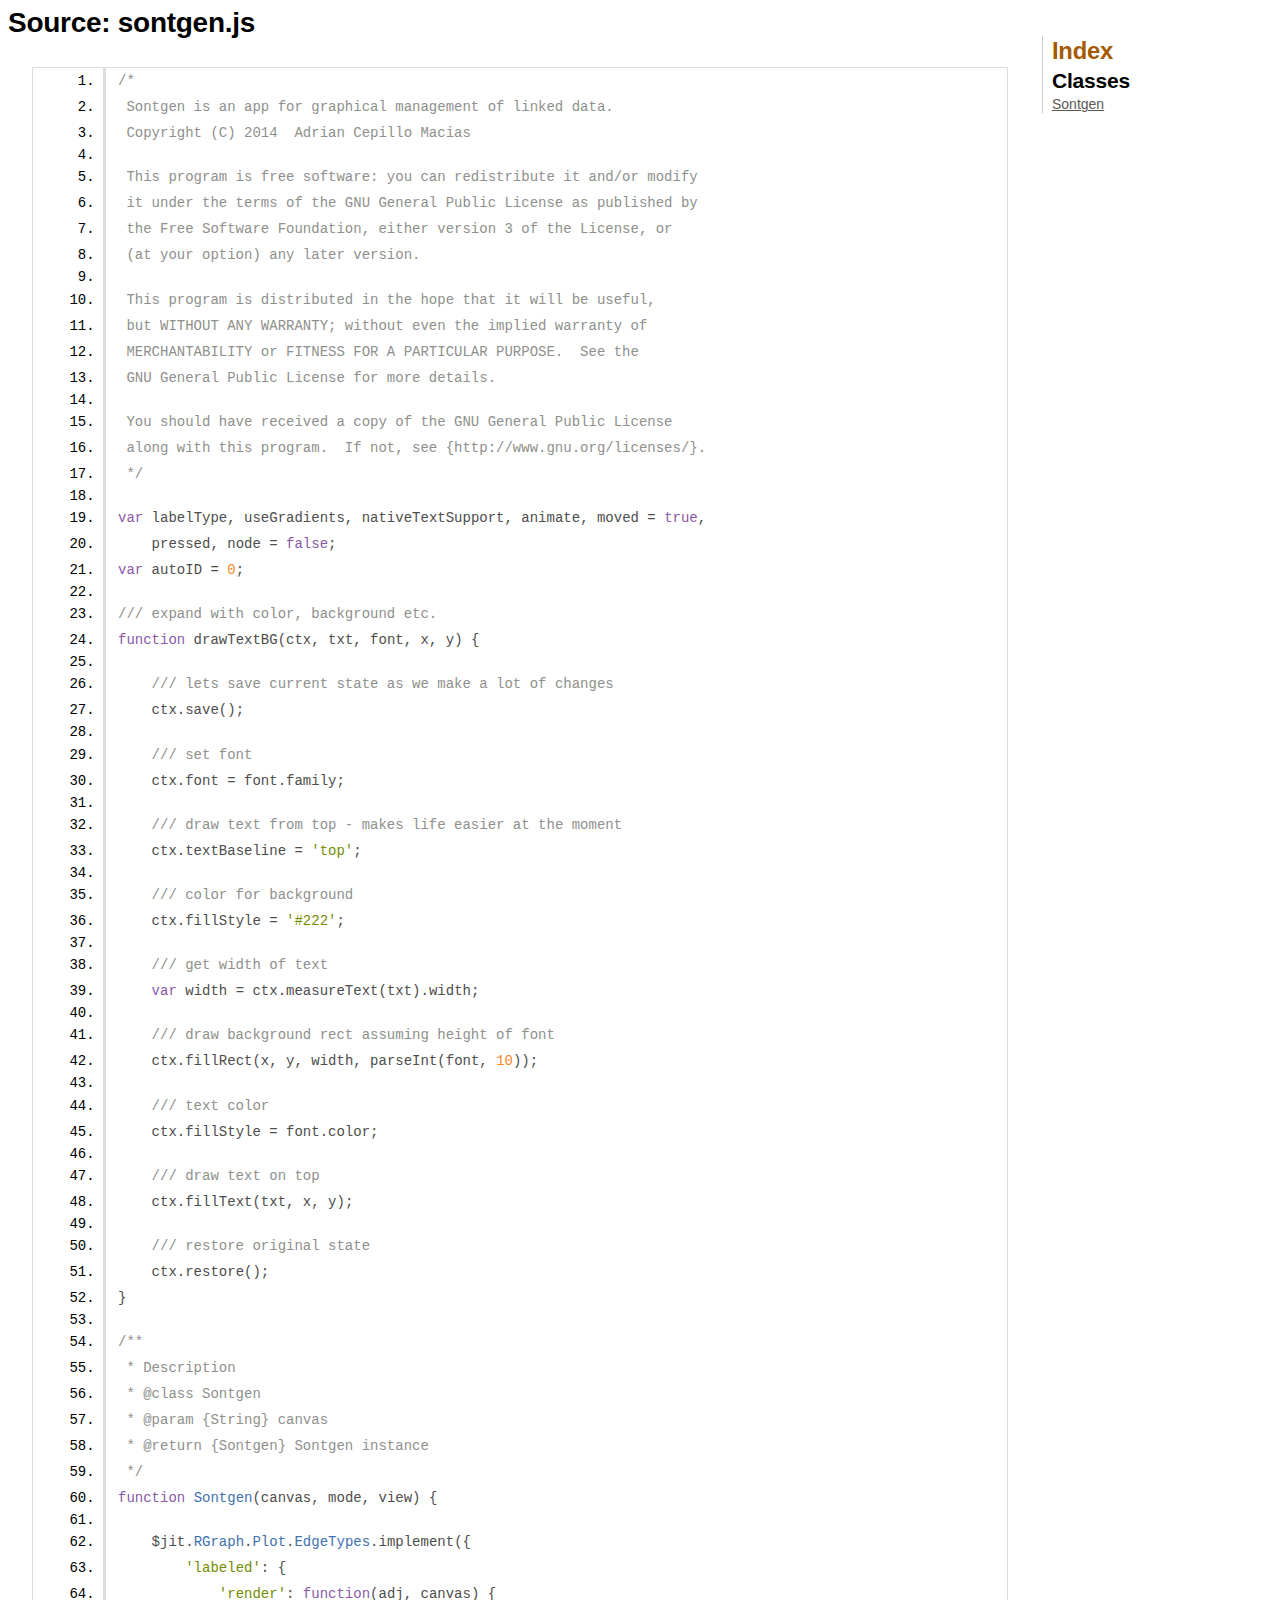
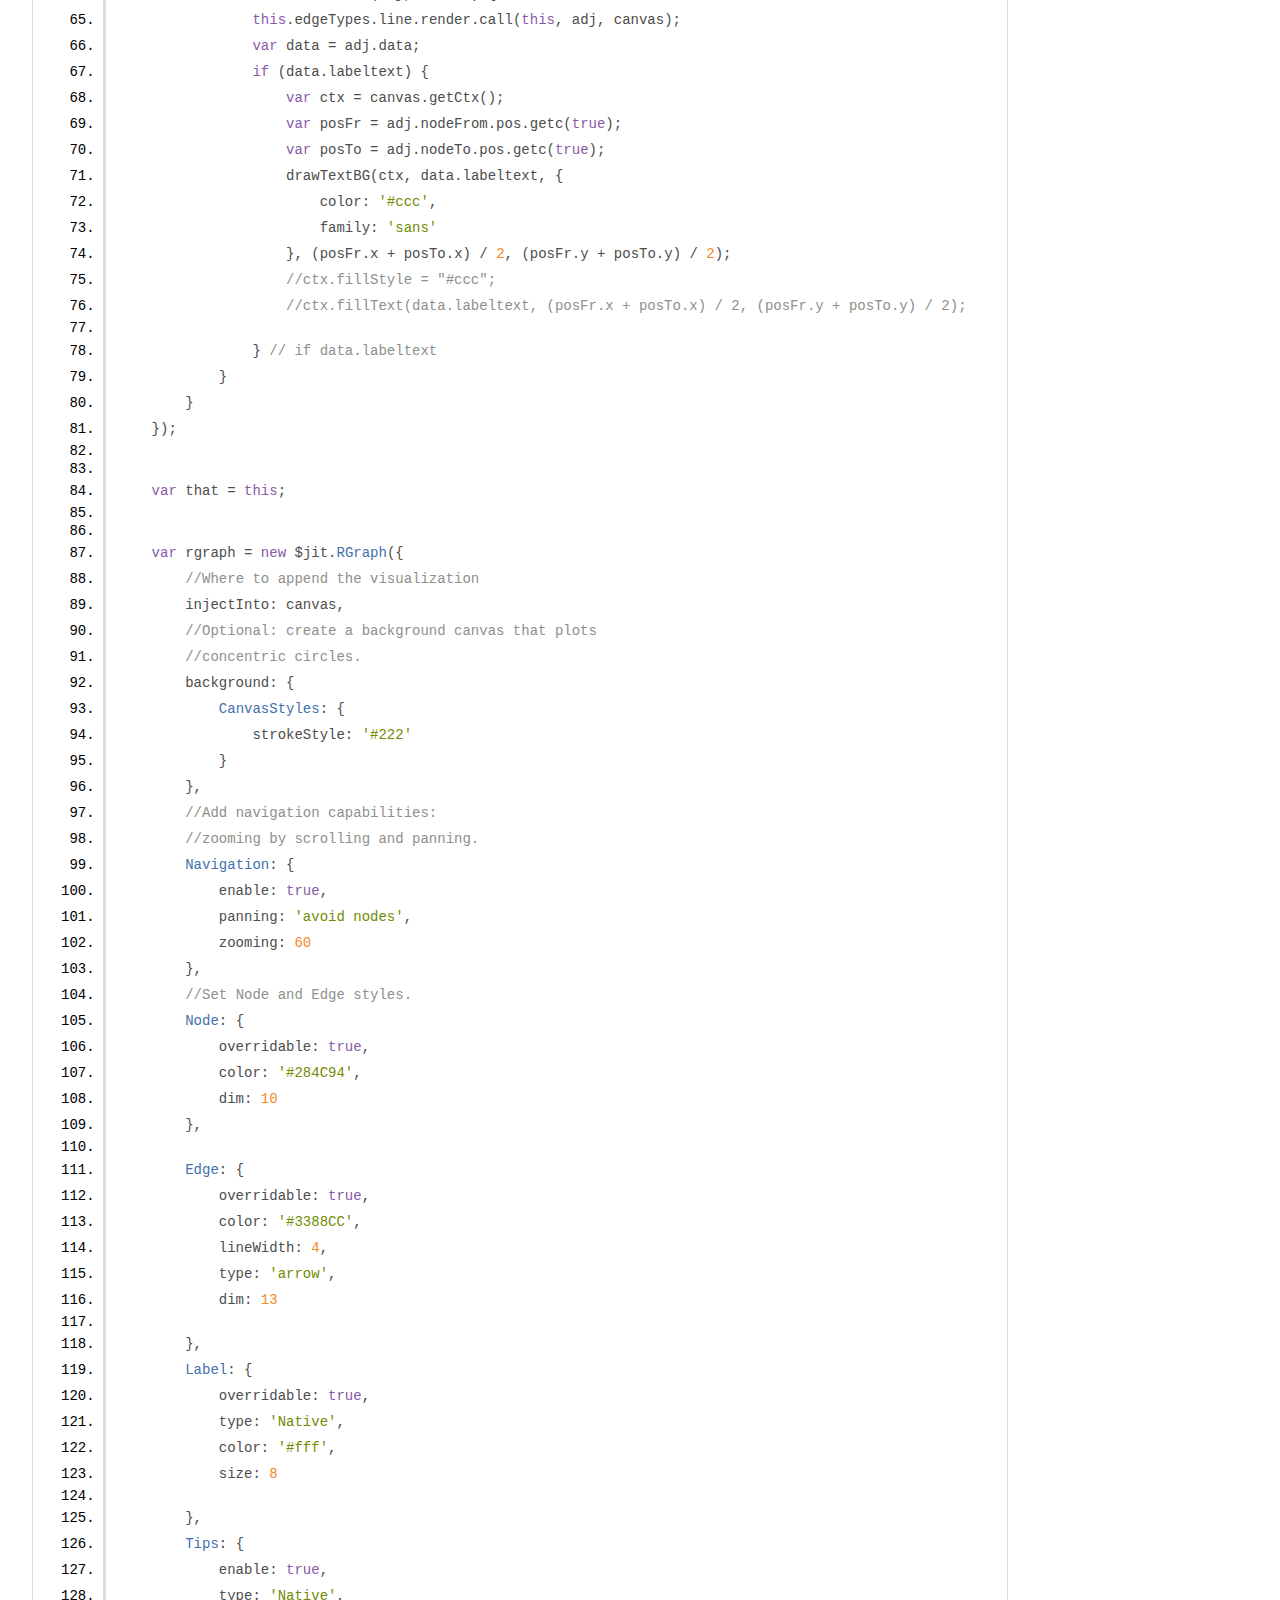
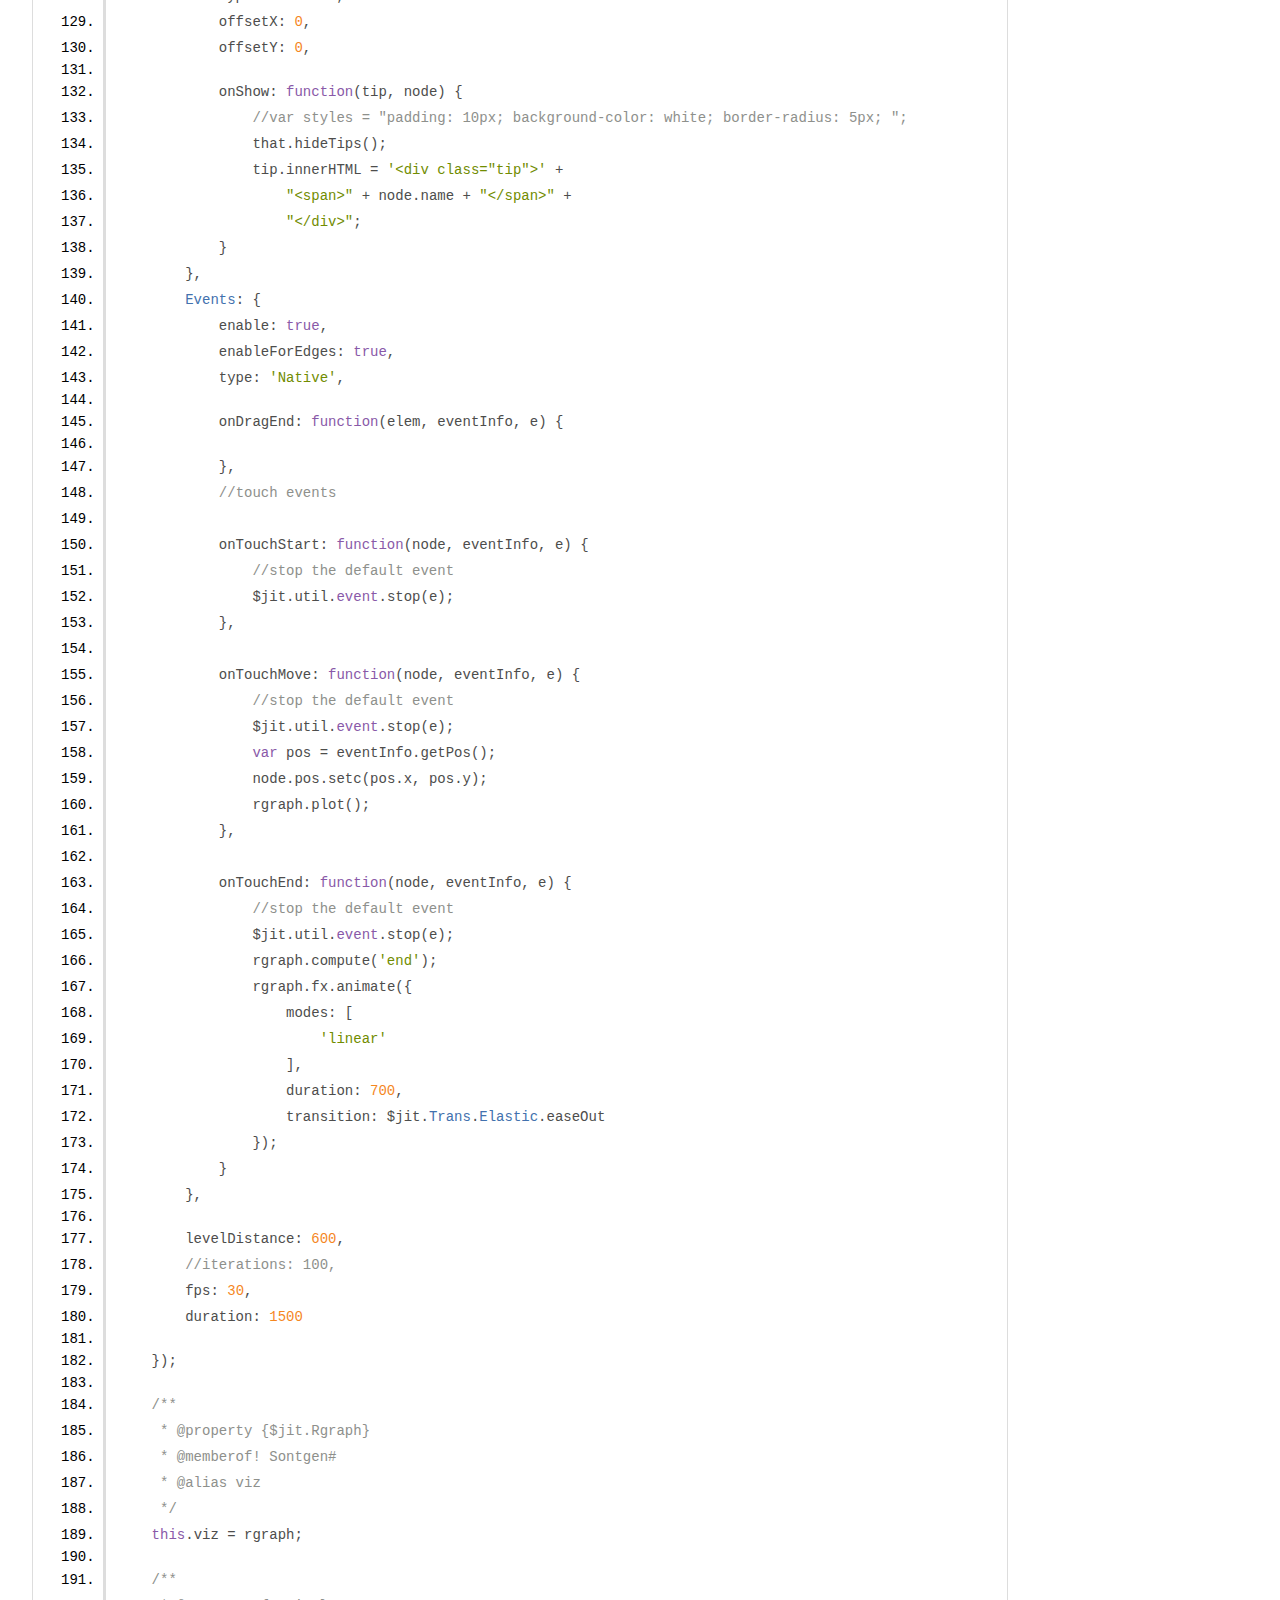
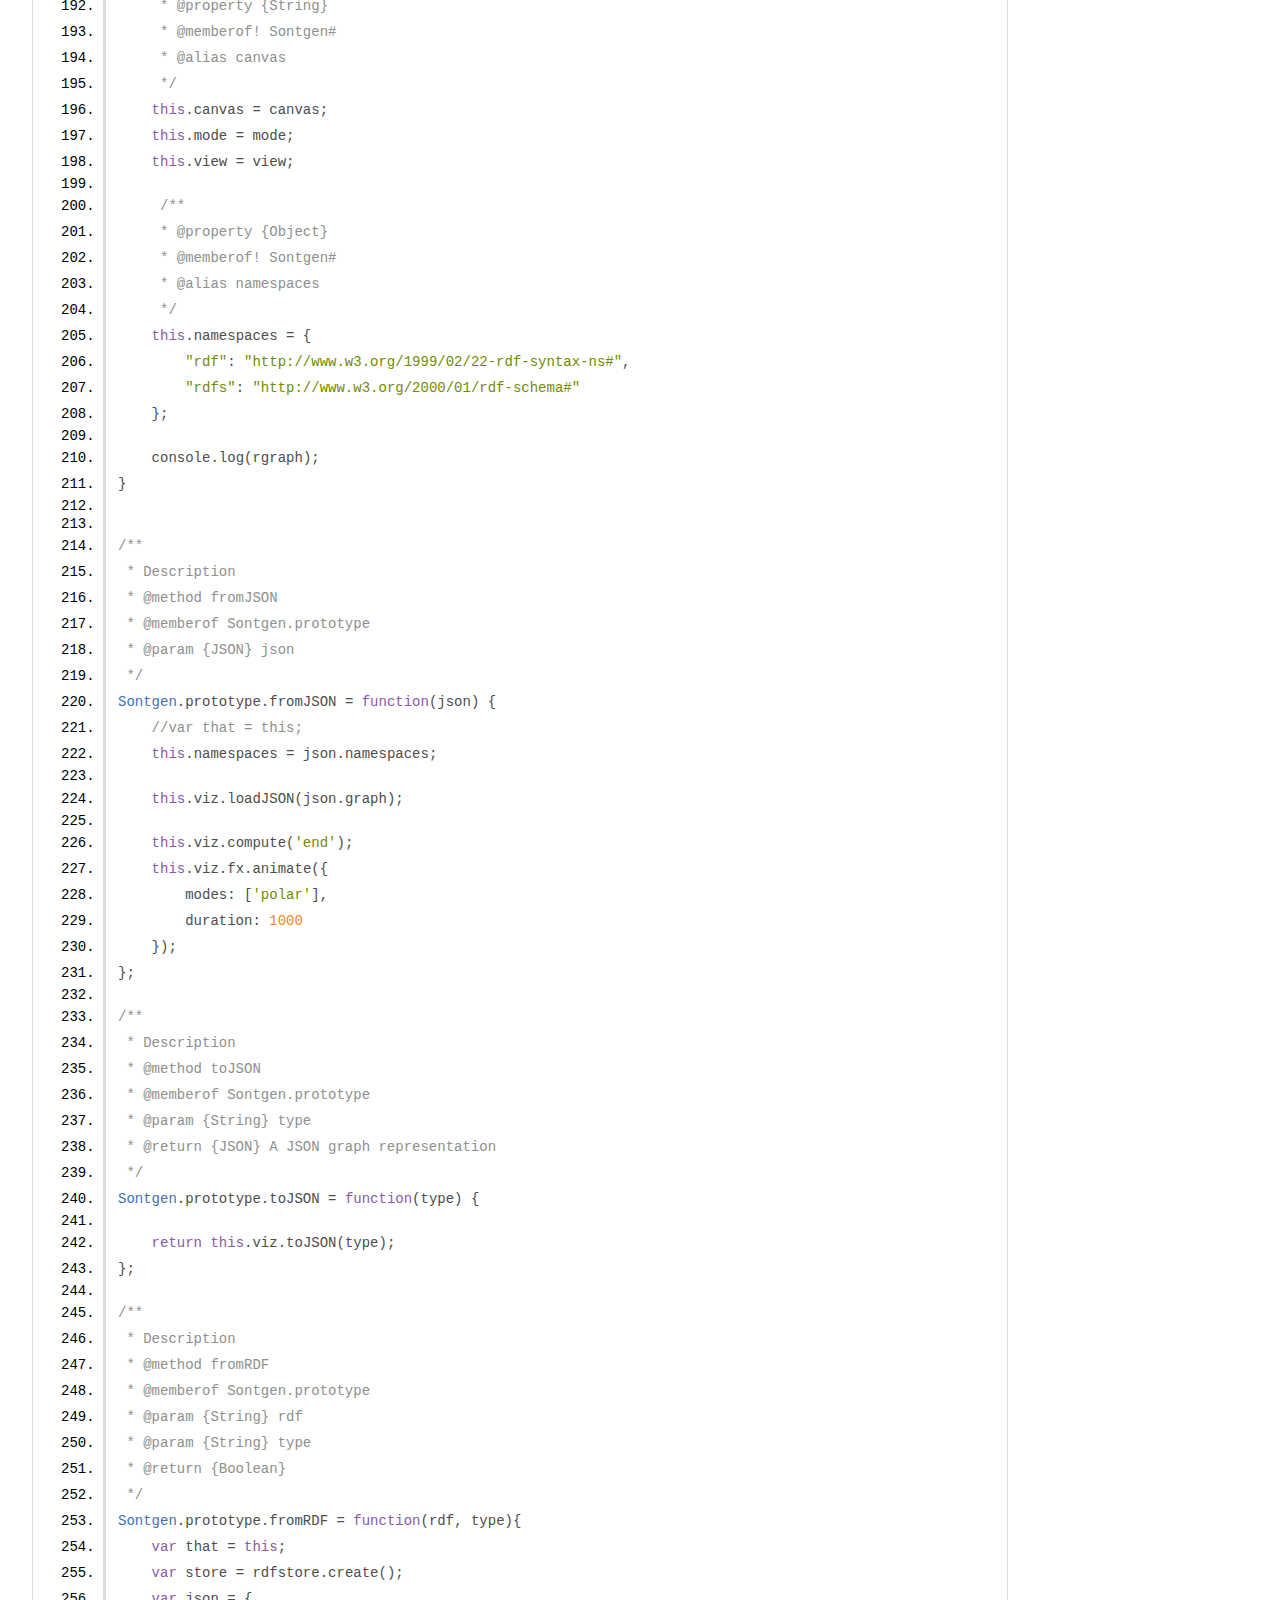
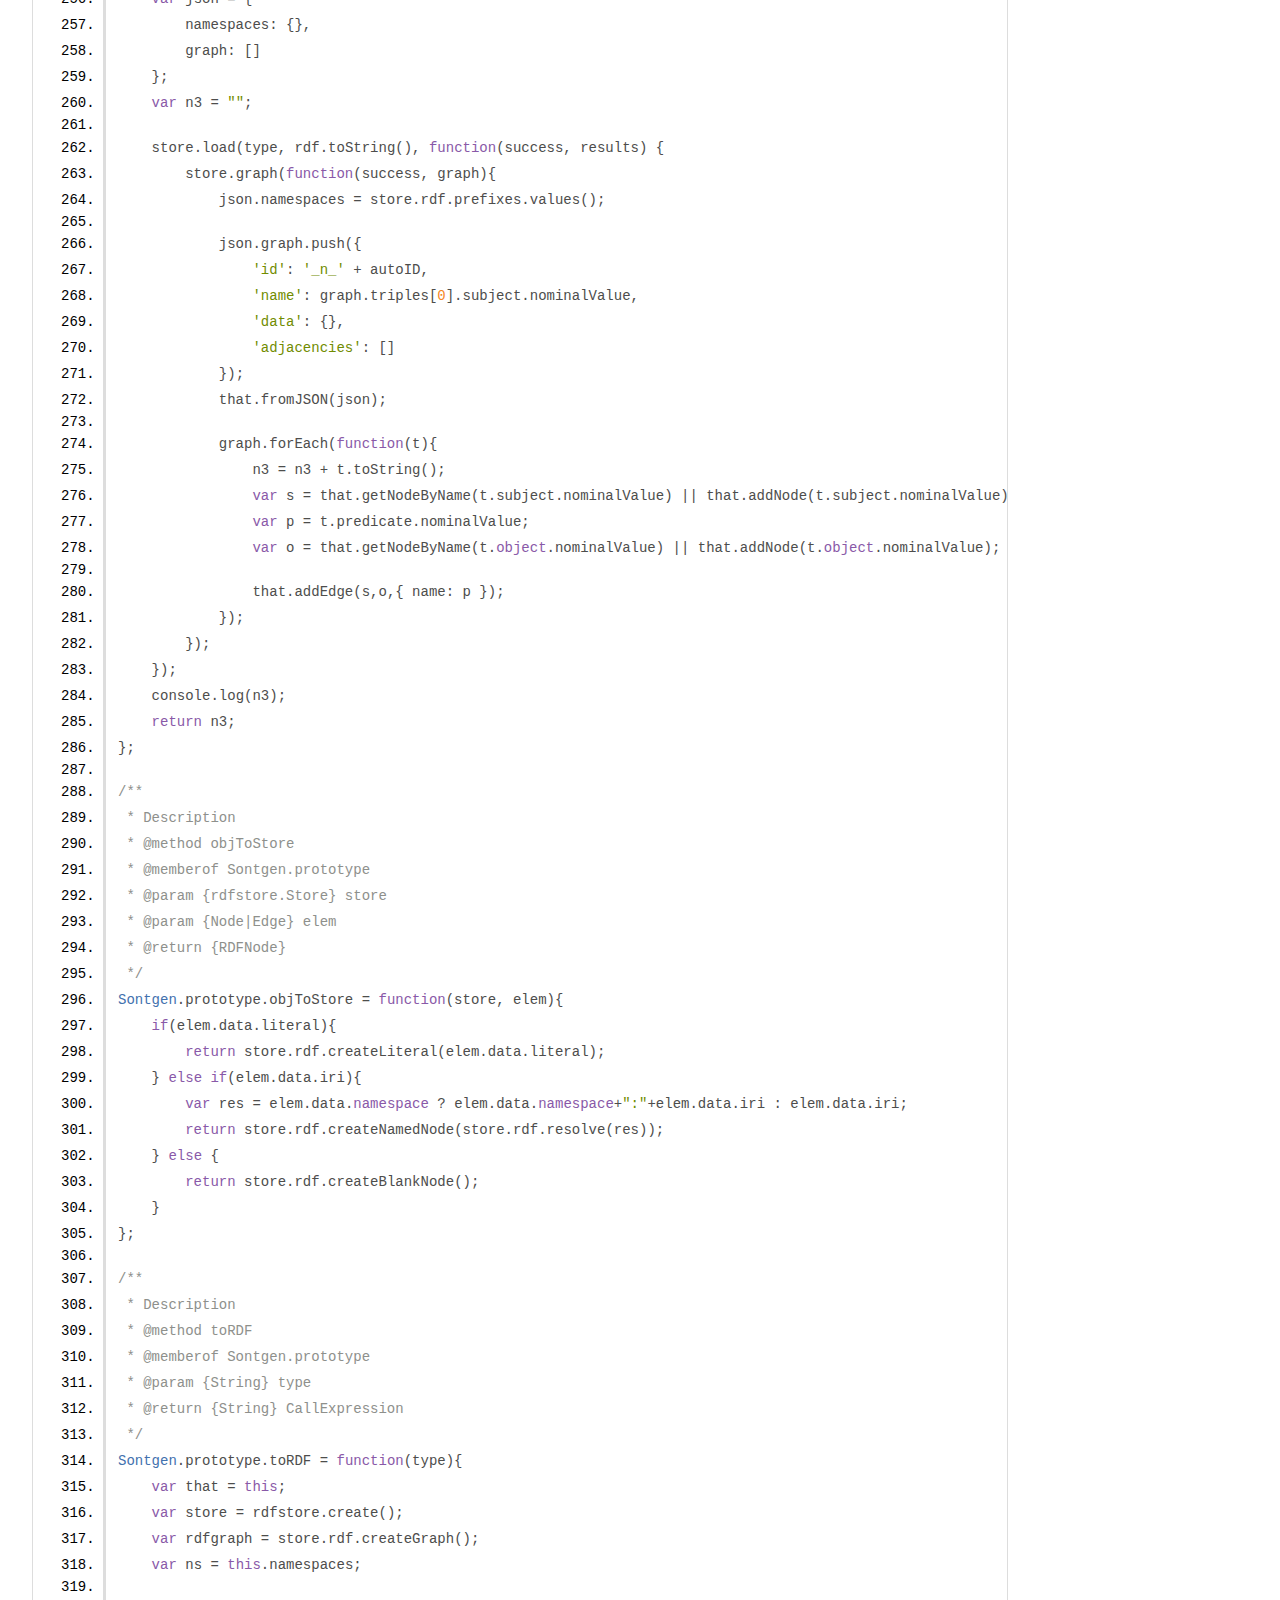
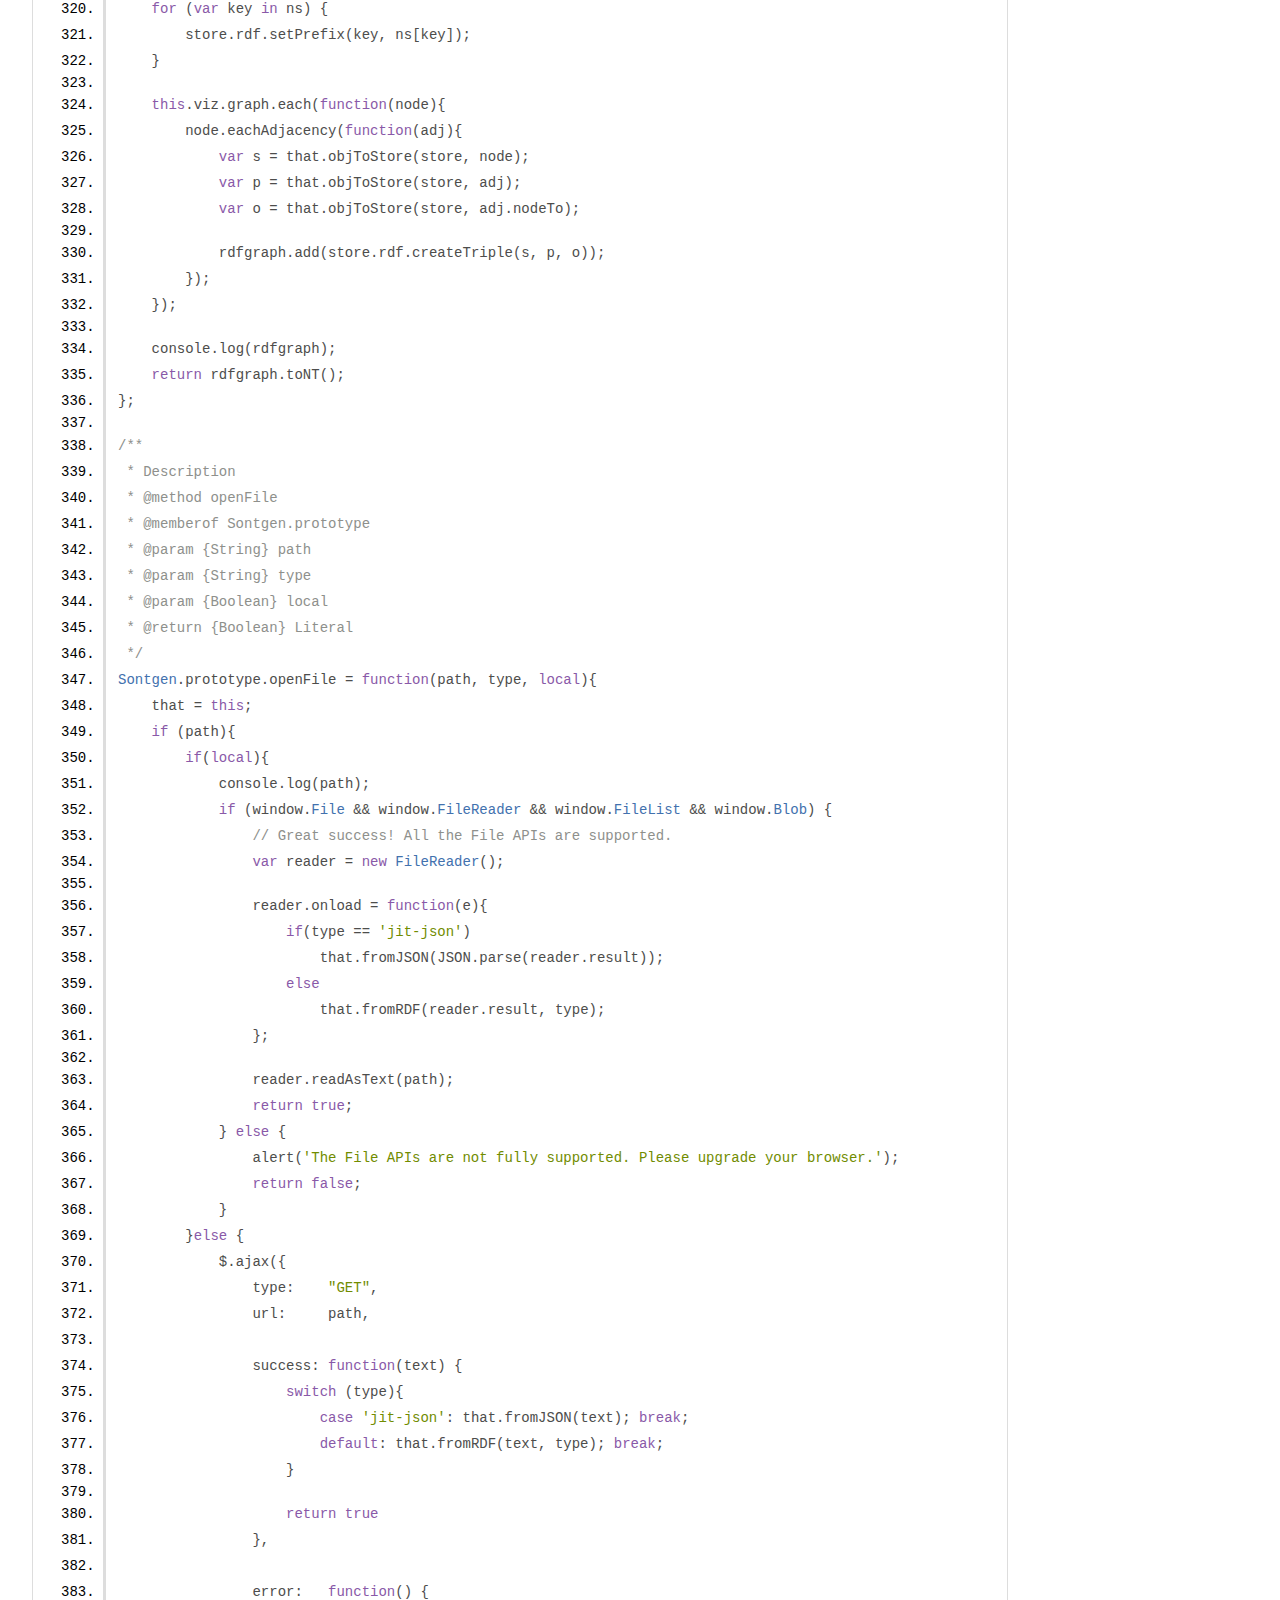
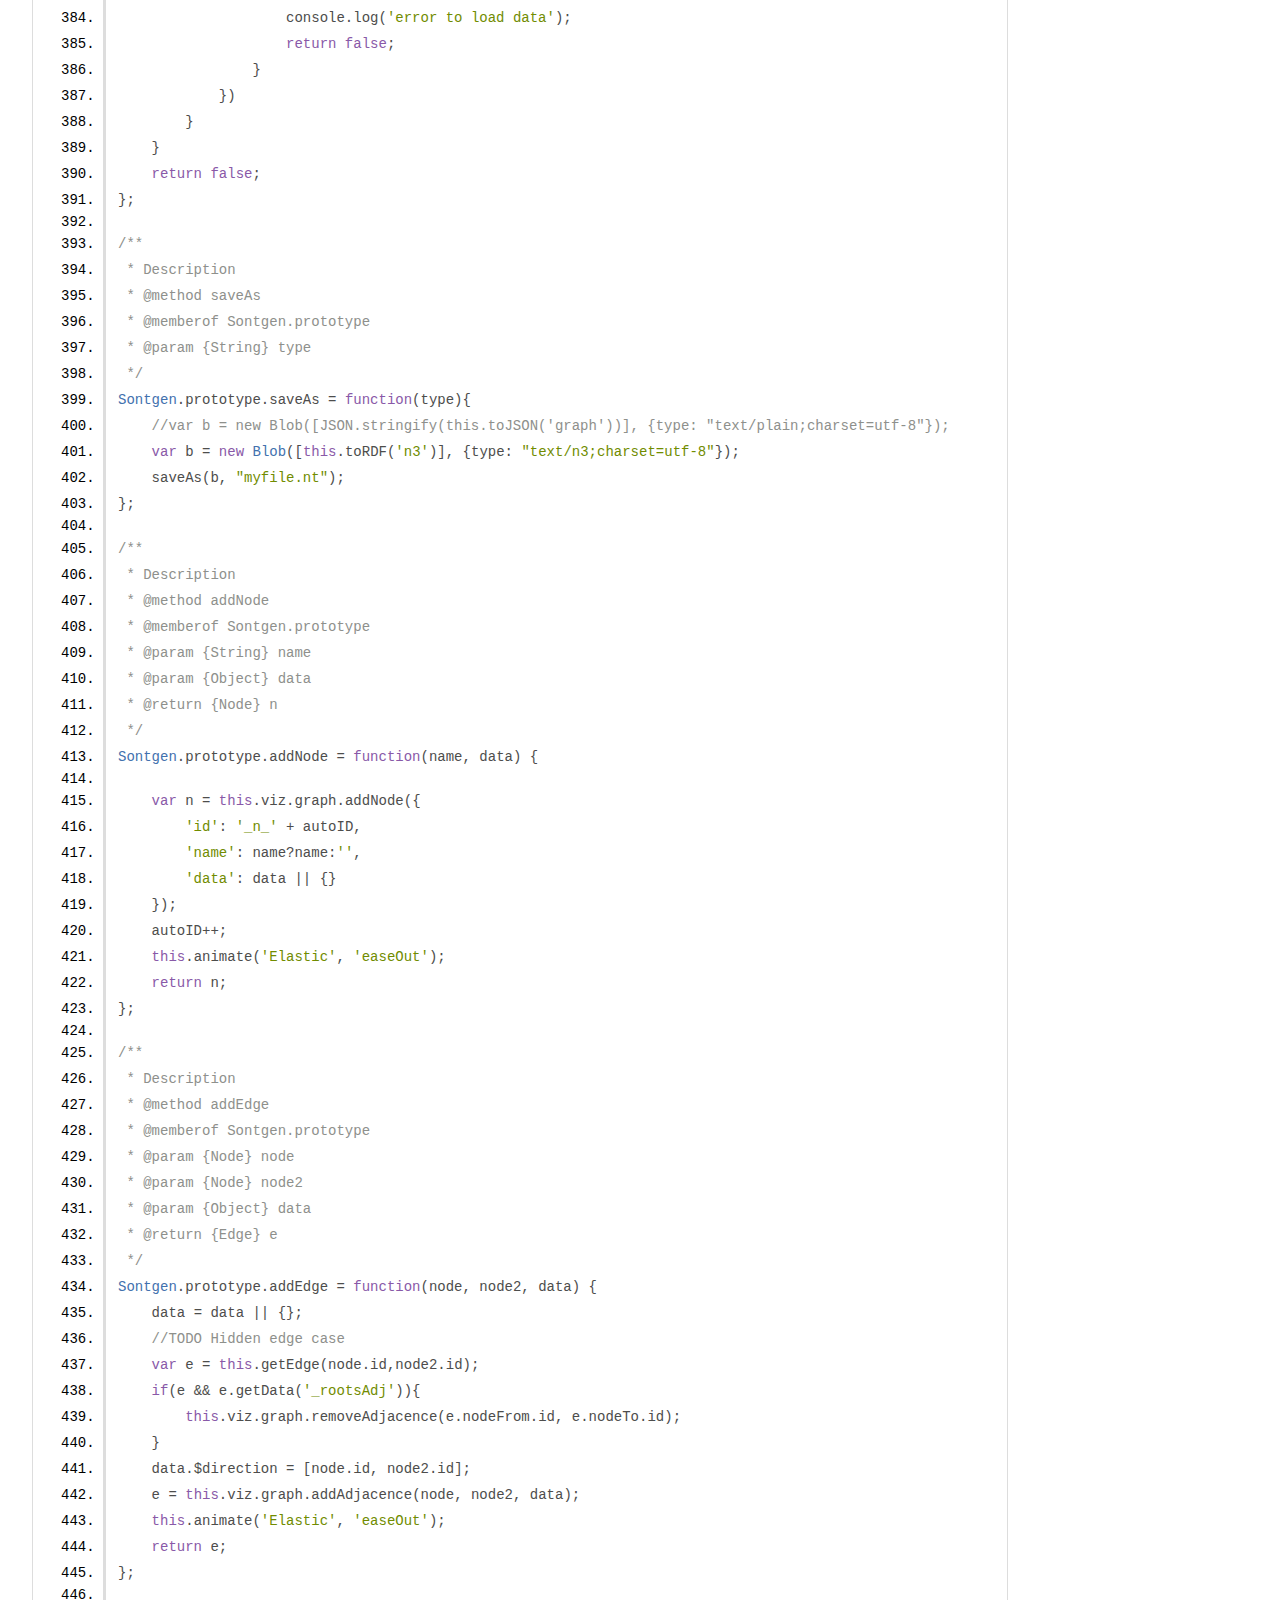
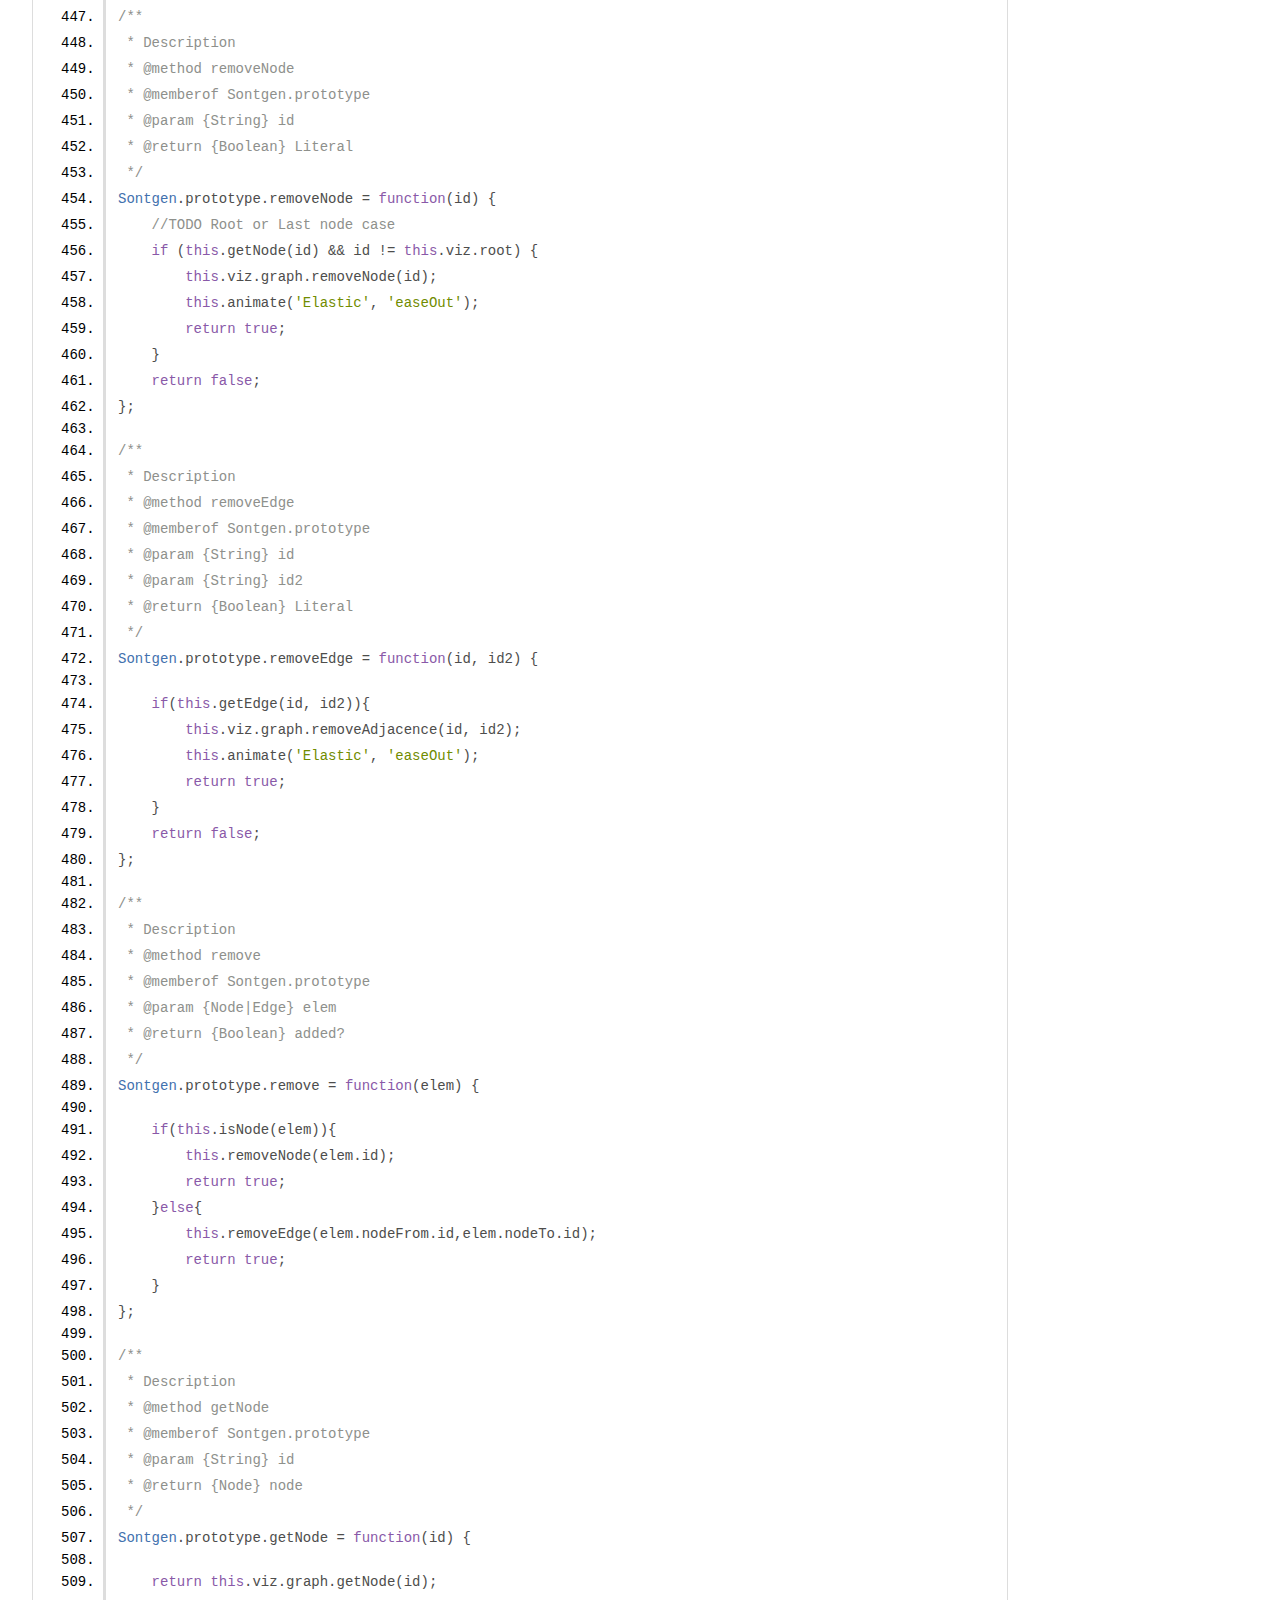
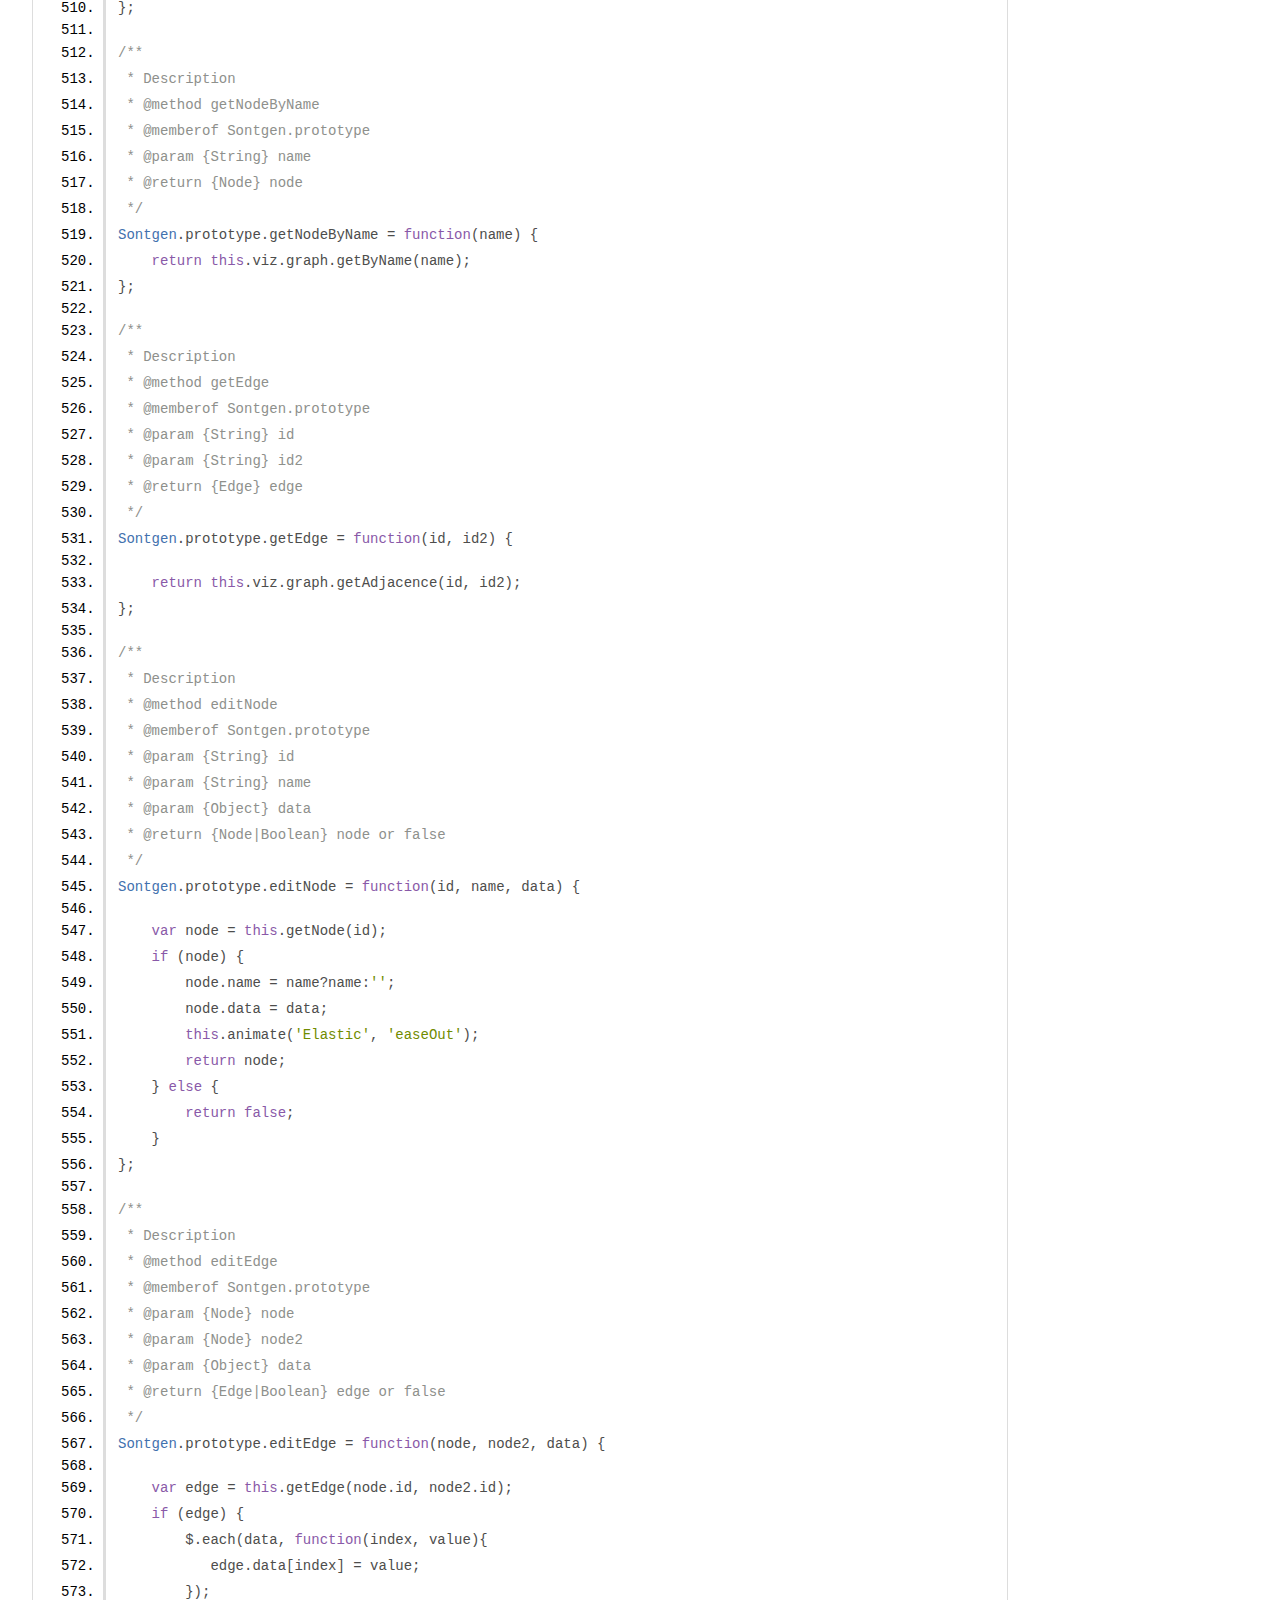
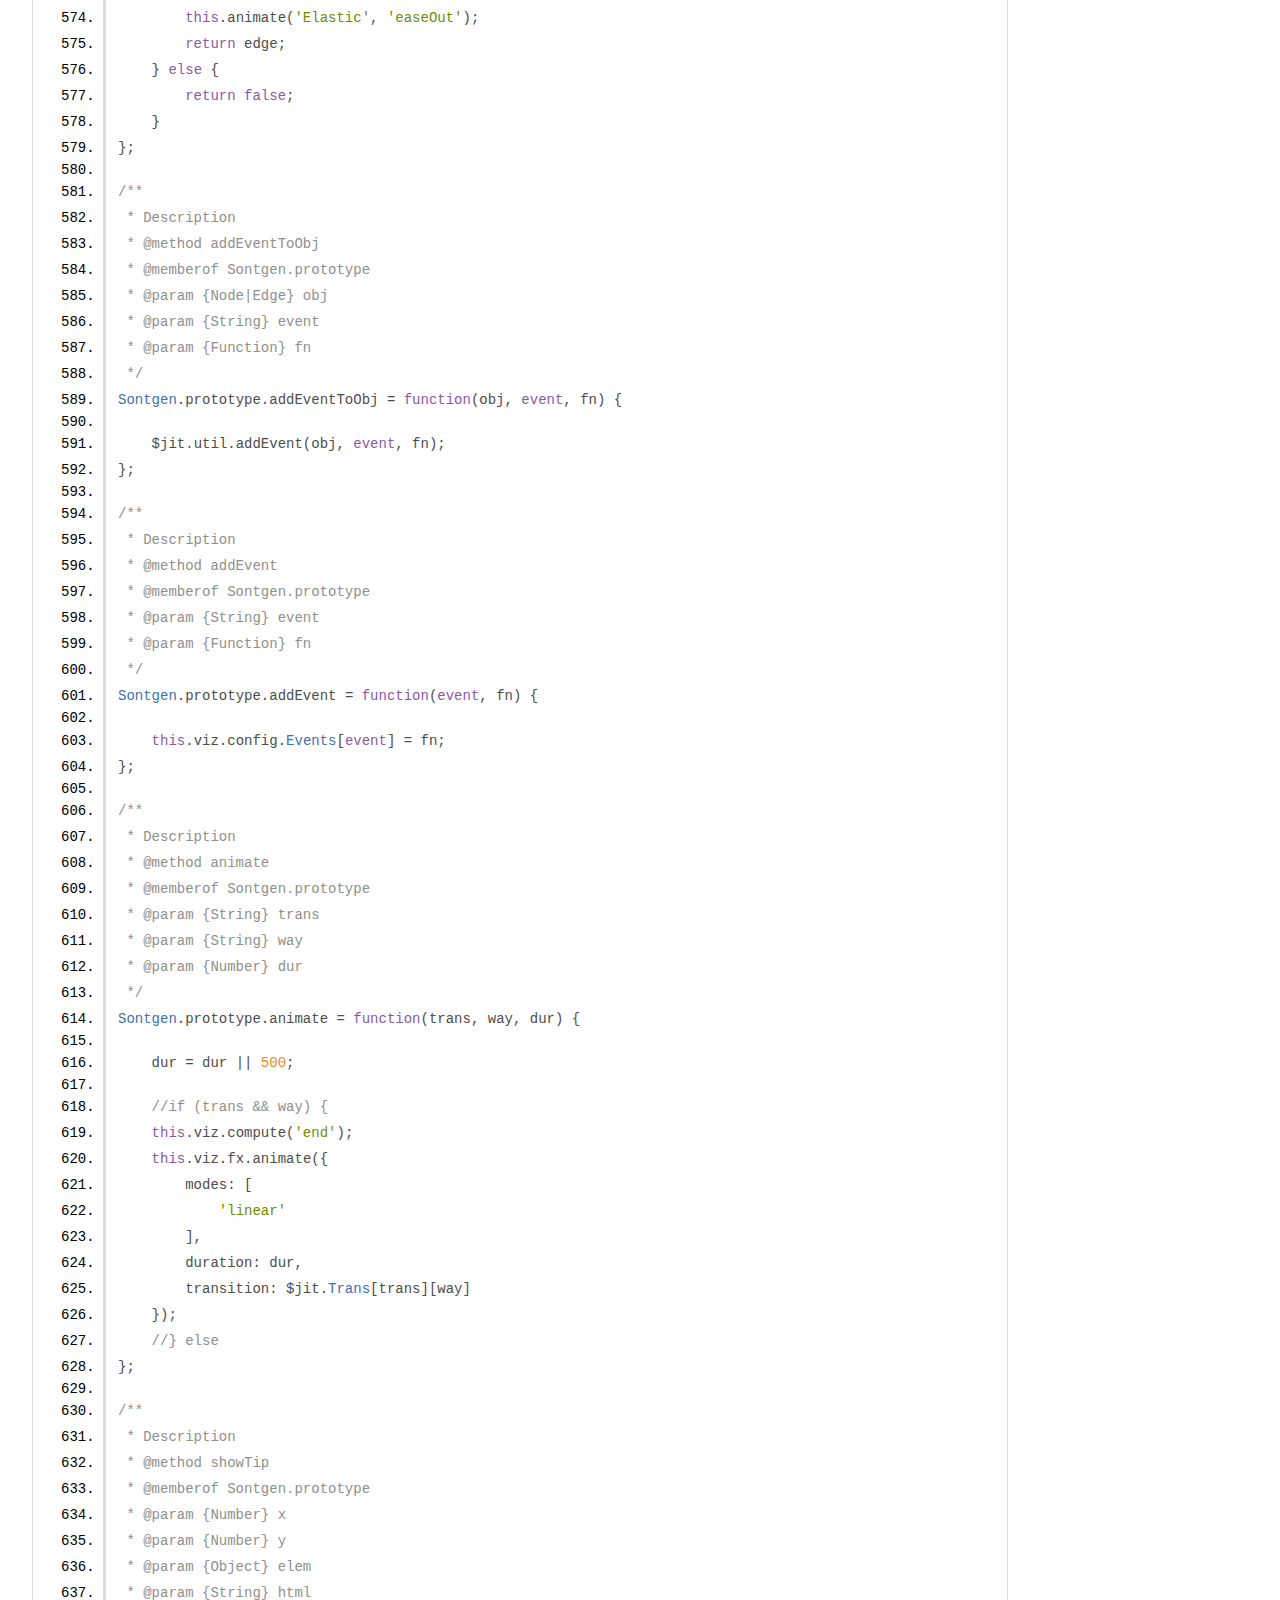
<file: docs/jsdoc/sontgen.js.html>
<!DOCTYPE html>
<html lang="en">
<head>
    <meta charset="utf-8">
    <title>JSDoc: Source: sontgen.js</title>

    <script src="scripts/prettify/prettify.js"> </script>
    <script src="scripts/prettify/lang-css.js"> </script>
    <!--[if lt IE 9]>
      <script src="//html5shiv.googlecode.com/svn/trunk/html5.js"></script>
    <![endif]-->
    <link type="text/css" rel="stylesheet" href="styles/prettify-tomorrow.css">
    <link type="text/css" rel="stylesheet" href="styles/jsdoc-default.css">
</head>

<body>

<div id="main">

    <h1 class="page-title">Source: sontgen.js</h1>

    


    
    <section>
        <article>
            <pre class="prettyprint source linenums"><code>/*
 Sontgen is an app for graphical management of linked data.
 Copyright (C) 2014  Adrian Cepillo Macias

 This program is free software: you can redistribute it and/or modify
 it under the terms of the GNU General Public License as published by
 the Free Software Foundation, either version 3 of the License, or
 (at your option) any later version.

 This program is distributed in the hope that it will be useful,
 but WITHOUT ANY WARRANTY; without even the implied warranty of
 MERCHANTABILITY or FITNESS FOR A PARTICULAR PURPOSE.  See the
 GNU General Public License for more details.

 You should have received a copy of the GNU General Public License
 along with this program.  If not, see {http://www.gnu.org/licenses/}.
 */

var labelType, useGradients, nativeTextSupport, animate, moved = true,
    pressed, node = false;
var autoID = 0;

/// expand with color, background etc.
function drawTextBG(ctx, txt, font, x, y) {

    /// lets save current state as we make a lot of changes        
    ctx.save();

    /// set font
    ctx.font = font.family;

    /// draw text from top - makes life easier at the moment
    ctx.textBaseline = 'top';

    /// color for background
    ctx.fillStyle = '#222';

    /// get width of text
    var width = ctx.measureText(txt).width;

    /// draw background rect assuming height of font
    ctx.fillRect(x, y, width, parseInt(font, 10));

    /// text color
    ctx.fillStyle = font.color;

    /// draw text on top
    ctx.fillText(txt, x, y);

    /// restore original state
    ctx.restore();
}

/**
 * Description
 * @class Sontgen
 * @param {String} canvas
 * @return {Sontgen} Sontgen instance
 */
function Sontgen(canvas, mode, view) {

    $jit.RGraph.Plot.EdgeTypes.implement({
        'labeled': {
            'render': function(adj, canvas) {
                this.edgeTypes.line.render.call(this, adj, canvas);
                var data = adj.data;
                if (data.labeltext) {
                    var ctx = canvas.getCtx();
                    var posFr = adj.nodeFrom.pos.getc(true);
                    var posTo = adj.nodeTo.pos.getc(true);
                    drawTextBG(ctx, data.labeltext, {
                        color: '#ccc',
                        family: 'sans'
                    }, (posFr.x + posTo.x) / 2, (posFr.y + posTo.y) / 2);
                    //ctx.fillStyle = "#ccc";
                    //ctx.fillText(data.labeltext, (posFr.x + posTo.x) / 2, (posFr.y + posTo.y) / 2);

                } // if data.labeltext
            }
        }
    });


    var that = this;


    var rgraph = new $jit.RGraph({
        //Where to append the visualization
        injectInto: canvas,
        //Optional: create a background canvas that plots
        //concentric circles.
        background: {
            CanvasStyles: {
                strokeStyle: '#222'
            }
        },
        //Add navigation capabilities:
        //zooming by scrolling and panning.
        Navigation: {
            enable: true,
            panning: 'avoid nodes',
            zooming: 60
        },
        //Set Node and Edge styles.
        Node: {
            overridable: true,
            color: '#284C94',
            dim: 10
        },

        Edge: {
            overridable: true,
            color: '#3388CC',
            lineWidth: 4,
            type: 'arrow',
            dim: 13

        },
        Label: {
            overridable: true,
            type: 'Native',
            color: '#fff',
            size: 8

        },
        Tips: {
            enable: true,
            type: 'Native',
            offsetX: 0,
            offsetY: 0,

            onShow: function(tip, node) {
                //var styles = "padding: 10px; background-color: white; border-radius: 5px; ";
                that.hideTips();
                tip.innerHTML = '&lt;div class="tip">' +
                    "&lt;span>" + node.name + "&lt;/span>" +
                    "&lt;/div>";
            }
        },
        Events: {
            enable: true,
            enableForEdges: true,
            type: 'Native',

            onDragEnd: function(elem, eventInfo, e) {

            },
            //touch events  
         
            onTouchStart: function(node, eventInfo, e) {
                //stop the default event  
                $jit.util.event.stop(e);
            },
         
            onTouchMove: function(node, eventInfo, e) {
                //stop the default event  
                $jit.util.event.stop(e);
                var pos = eventInfo.getPos();
                node.pos.setc(pos.x, pos.y);
                rgraph.plot();
            },
           
            onTouchEnd: function(node, eventInfo, e) {
                //stop the default event  
                $jit.util.event.stop(e);
                rgraph.compute('end');
                rgraph.fx.animate({
                    modes: [
                        'linear'
                    ],
                    duration: 700,
                    transition: $jit.Trans.Elastic.easeOut
                });
            }
        },

        levelDistance: 600,
        //iterations: 100,
        fps: 30,
        duration: 1500

    });

    /**
     * @property {$jit.Rgraph}
     * @memberof! Sontgen#
     * @alias viz 
     */
    this.viz = rgraph;

    /**
     * @property {String}
     * @memberof! Sontgen#
     * @alias canvas 
     */
    this.canvas = canvas;
    this.mode = mode;
    this.view = view;

     /**
     * @property {Object}
     * @memberof! Sontgen#
     * @alias namespaces 
     */
    this.namespaces = {
        "rdf": "http://www.w3.org/1999/02/22-rdf-syntax-ns#",
        "rdfs": "http://www.w3.org/2000/01/rdf-schema#"
    };

    console.log(rgraph);
}


/**
 * Description
 * @method fromJSON
 * @memberof Sontgen.prototype
 * @param {JSON} json
 */
Sontgen.prototype.fromJSON = function(json) {
    //var that = this;
    this.namespaces = json.namespaces;

    this.viz.loadJSON(json.graph);

    this.viz.compute('end');
    this.viz.fx.animate({
        modes: ['polar'],
        duration: 1000
    });
};

/**
 * Description
 * @method toJSON
 * @memberof Sontgen.prototype
 * @param {String} type
 * @return {JSON} A JSON graph representation
 */
Sontgen.prototype.toJSON = function(type) {

    return this.viz.toJSON(type);
};

/**
 * Description
 * @method fromRDF
 * @memberof Sontgen.prototype
 * @param {String} rdf
 * @param {String} type
 * @return {Boolean}
 */
Sontgen.prototype.fromRDF = function(rdf, type){
    var that = this;
    var store = rdfstore.create();
    var json = {
        namespaces: {},
        graph: []
    };
    var n3 = "";

    store.load(type, rdf.toString(), function(success, results) {
        store.graph(function(success, graph){
            json.namespaces = store.rdf.prefixes.values();

            json.graph.push({
                'id': '_n_' + autoID,
                'name': graph.triples[0].subject.nominalValue,
                'data': {},
                'adjacencies': []
            });
            that.fromJSON(json);

            graph.forEach(function(t){
                n3 = n3 + t.toString();
                var s = that.getNodeByName(t.subject.nominalValue) || that.addNode(t.subject.nominalValue);
                var p = t.predicate.nominalValue;
                var o = that.getNodeByName(t.object.nominalValue) || that.addNode(t.object.nominalValue);

                that.addEdge(s,o,{ name: p });
            });
        });
    });
    console.log(n3);
    return n3;
};

/**
 * Description
 * @method objToStore
 * @memberof Sontgen.prototype
 * @param {rdfstore.Store} store
 * @param {Node|Edge} elem
 * @return {RDFNode}
 */
Sontgen.prototype.objToStore = function(store, elem){
    if(elem.data.literal){
        return store.rdf.createLiteral(elem.data.literal);
    } else if(elem.data.iri){
        var res = elem.data.namespace ? elem.data.namespace+":"+elem.data.iri : elem.data.iri;
        return store.rdf.createNamedNode(store.rdf.resolve(res));
    } else {
        return store.rdf.createBlankNode();
    }
};

/**
 * Description
 * @method toRDF
 * @memberof Sontgen.prototype
 * @param {String} type
 * @return {String} CallExpression
 */
Sontgen.prototype.toRDF = function(type){
    var that = this;
    var store = rdfstore.create();
    var rdfgraph = store.rdf.createGraph();
    var ns = this.namespaces;

    for (var key in ns) {
        store.rdf.setPrefix(key, ns[key]);
    }

    this.viz.graph.each(function(node){
        node.eachAdjacency(function(adj){
            var s = that.objToStore(store, node);
            var p = that.objToStore(store, adj);
            var o = that.objToStore(store, adj.nodeTo);

            rdfgraph.add(store.rdf.createTriple(s, p, o));
        });
    });

    console.log(rdfgraph);
    return rdfgraph.toNT();
};

/**
 * Description
 * @method openFile
 * @memberof Sontgen.prototype
 * @param {String} path
 * @param {String} type
 * @param {Boolean} local
 * @return {Boolean} Literal
 */
Sontgen.prototype.openFile = function(path, type, local){
    that = this;
    if (path){
        if(local){
            console.log(path);
            if (window.File &amp;&amp; window.FileReader &amp;&amp; window.FileList &amp;&amp; window.Blob) {
                // Great success! All the File APIs are supported.
                var reader = new FileReader();

                reader.onload = function(e){
                    if(type == 'jit-json')
                        that.fromJSON(JSON.parse(reader.result));
                    else
                        that.fromRDF(reader.result, type);
                };

                reader.readAsText(path);
                return true;
            } else {
                alert('The File APIs are not fully supported. Please upgrade your browser.');
                return false;
            }
        }else {
            $.ajax({
                type:    "GET",
                url:     path,
          
                success: function(text) {
                    switch (type){
                        case 'jit-json': that.fromJSON(text); break;
                        default: that.fromRDF(text, type); break;
                    }

                    return true
                },
             
                error:   function() {
                    console.log('error to load data');
                    return false;
                }
            })
        }
    }
    return false;
};

/**
 * Description
 * @method saveAs
 * @memberof Sontgen.prototype
 * @param {String} type
 */
Sontgen.prototype.saveAs = function(type){
    //var b = new Blob([JSON.stringify(this.toJSON('graph'))], {type: "text/plain;charset=utf-8"});
    var b = new Blob([this.toRDF('n3')], {type: "text/n3;charset=utf-8"});
    saveAs(b, "myfile.nt");
};

/**
 * Description
 * @method addNode
 * @memberof Sontgen.prototype
 * @param {String} name
 * @param {Object} data
 * @return {Node} n
 */
Sontgen.prototype.addNode = function(name, data) {

    var n = this.viz.graph.addNode({
        'id': '_n_' + autoID,
        'name': name?name:'',
        'data': data || {}
    });
    autoID++;
    this.animate('Elastic', 'easeOut');
    return n;
};

/**
 * Description
 * @method addEdge
 * @memberof Sontgen.prototype
 * @param {Node} node
 * @param {Node} node2
 * @param {Object} data
 * @return {Edge} e
 */
Sontgen.prototype.addEdge = function(node, node2, data) {
    data = data || {};
    //TODO Hidden edge case
    var e = this.getEdge(node.id,node2.id);
    if(e &amp;&amp; e.getData('_rootsAdj')){
        this.viz.graph.removeAdjacence(e.nodeFrom.id, e.nodeTo.id);
    }
    data.$direction = [node.id, node2.id];
    e = this.viz.graph.addAdjacence(node, node2, data);
    this.animate('Elastic', 'easeOut');
    return e;
};

/**
 * Description
 * @method removeNode
 * @memberof Sontgen.prototype
 * @param {String} id
 * @return {Boolean} Literal
 */
Sontgen.prototype.removeNode = function(id) {
    //TODO Root or Last node case
    if (this.getNode(id) &amp;&amp; id != this.viz.root) {
        this.viz.graph.removeNode(id);
        this.animate('Elastic', 'easeOut');
        return true;
    }
    return false;
};

/**
 * Description
 * @method removeEdge
 * @memberof Sontgen.prototype
 * @param {String} id
 * @param {String} id2
 * @return {Boolean} Literal
 */
Sontgen.prototype.removeEdge = function(id, id2) {

    if(this.getEdge(id, id2)){
        this.viz.graph.removeAdjacence(id, id2);
        this.animate('Elastic', 'easeOut');
        return true;
    }
    return false;
};

/**
 * Description
 * @method remove
 * @memberof Sontgen.prototype
 * @param {Node|Edge} elem
 * @return {Boolean} added?
 */
Sontgen.prototype.remove = function(elem) {

    if(this.isNode(elem)){
        this.removeNode(elem.id);
        return true;
    }else{
        this.removeEdge(elem.nodeFrom.id,elem.nodeTo.id);
        return true;
    }
};

/**
 * Description
 * @method getNode
 * @memberof Sontgen.prototype
 * @param {String} id
 * @return {Node} node
 */
Sontgen.prototype.getNode = function(id) {

    return this.viz.graph.getNode(id);
};

/**
 * Description
 * @method getNodeByName
 * @memberof Sontgen.prototype
 * @param {String} name
 * @return {Node} node
 */
Sontgen.prototype.getNodeByName = function(name) {
    return this.viz.graph.getByName(name);
};

/**
 * Description
 * @method getEdge
 * @memberof Sontgen.prototype
 * @param {String} id
 * @param {String} id2
 * @return {Edge} edge
 */
Sontgen.prototype.getEdge = function(id, id2) {

    return this.viz.graph.getAdjacence(id, id2);
};

/**
 * Description
 * @method editNode
 * @memberof Sontgen.prototype
 * @param {String} id
 * @param {String} name
 * @param {Object} data
 * @return {Node|Boolean} node or false
 */
Sontgen.prototype.editNode = function(id, name, data) {

    var node = this.getNode(id);
    if (node) {
        node.name = name?name:'';
        node.data = data;
        this.animate('Elastic', 'easeOut');
        return node;
    } else {
        return false;
    }
};

/**
 * Description
 * @method editEdge
 * @memberof Sontgen.prototype
 * @param {Node} node
 * @param {Node} node2
 * @param {Object} data
 * @return {Edge|Boolean} edge or false
 */
Sontgen.prototype.editEdge = function(node, node2, data) {

    var edge = this.getEdge(node.id, node2.id);
    if (edge) {
        $.each(data, function(index, value){
           edge.data[index] = value;
        });
        this.animate('Elastic', 'easeOut');
        return edge;
    } else {
        return false;
    }
};

/**
 * Description
 * @method addEventToObj
 * @memberof Sontgen.prototype
 * @param {Node|Edge} obj
 * @param {String} event
 * @param {Function} fn
 */
Sontgen.prototype.addEventToObj = function(obj, event, fn) {

    $jit.util.addEvent(obj, event, fn);
};

/**
 * Description
 * @method addEvent
 * @memberof Sontgen.prototype
 * @param {String} event
 * @param {Function} fn
 */
Sontgen.prototype.addEvent = function(event, fn) {

    this.viz.config.Events[event] = fn;
};

/**
 * Description
 * @method animate
 * @memberof Sontgen.prototype
 * @param {String} trans
 * @param {String} way
 * @param {Number} dur
 */
Sontgen.prototype.animate = function(trans, way, dur) {

    dur = dur || 500;

    //if (trans &amp;&amp; way) {
    this.viz.compute('end');
    this.viz.fx.animate({
        modes: [
            'linear'
        ],
        duration: dur,
        transition: $jit.Trans[trans][way]
    });
    //} else 
};

/**
 * Description
 * @method showTip
 * @memberof Sontgen.prototype
 * @param {Number} x
 * @param {Number} y
 * @param {Object} elem
 * @param {String} html
 */
Sontgen.prototype.showTip = function(x, y, elem, html){
    if(x &amp;&amp; y){
        if(!html){
            if(elem){
                if(elem.nodeFrom)
                    html = '&lt;div class="tip customtip" style="top:' + y + 'px; left:' + x + 'px;">' +
                        elem.data.name + '&lt;/div>';
                else
                    html = '';
            }
        }
        $('#canvas-canvaswidget').append(html);
    }
};

/**
 * Description
 * @method hideTips
 * @memberof Sontgen.prototype
 */
Sontgen.prototype.hideTips = function(){
    $('.customtip').remove();
};

/**
 * Description
 * @method isNode
 * @memberof Sontgen.prototype
 * @param {Node|Edge} elem
 * @return {Boolean} bool
 */
Sontgen.prototype.isNode = function (elem) {
    if (elem) return elem.nodeFrom ? false : true;
    return false;
};

/**
 * Description
 * @method isEdge
 * @memberof Sontgen.prototype
 * @param {Node|Edge} elem
 * @return {Boolean} bool
 */
Sontgen.prototype.isEdge = function (elem) {
    if (elem)
        return !this.isNode(elem);
    else
        return false;
};

/**
 * Description
 * @method cursor
 * @memberof Sontgen.prototype
 * @param {String} type
 * @param {String} path
 * @return {String} cursor
 */
Sontgen.prototype.cursor = function(type, path){
    if(type == 'custom'){
        if(path)
            return sog.viz.canvas.getElement().style.cursor = 'url("'+path+'")';
        else
            return false;
    } else if(type) {
        return sog.viz.canvas.getElement().style.cursor = type;
    } else {
        return sog.viz.canvas.getElement().style.cursor;
    }
};

/**
 * Description
 * @method root
 * @memberof Sontgen.prototype
 * @param {String} id
 * @return {Node} root
 */
Sontgen.prototype.root = function(id){
    if(id){
        this.getNode(this.viz.root).setData('color', this.viz.config.Node.color);
        this.getNode(id).setData('color', '#7A6752');
        sog.viz.onClick(id);
        return this.getNode(id);
    } else {
        return this.getNode(this.viz.root);
    }
};
</code></pre>
        </article>
    </section>




</div>

<nav>
    <h2><a href="index.html">Index</a></h2><h3>Classes</h3><ul><li><a href="Sontgen.html">Sontgen</a></li></ul>
</nav>

<br clear="both">

<footer>
    Documentation generated by <a href="https://github.com/jsdoc3/jsdoc">JSDoc 3.3.0-alpha9</a> on Thu Jul 10 2014 12:35:16 GMT+0200 (CEST)
</footer>

<script> prettyPrint(); </script>
<script src="scripts/linenumber.js"> </script>
</body>
</html>
</file>
<file: docs/jsdoc/styles/prettify-tomorrow.css>
/* Tomorrow Theme */
/* Original theme - https://github.com/chriskempson/tomorrow-theme */
/* Pretty printing styles. Used with prettify.js. */
/* SPAN elements with the classes below are added by prettyprint. */
/* plain text */
.pln {
  color: #4d4d4c; }

@media screen {
  /* string content */
  .str {
    color: #718c00; }

  /* a keyword */
  .kwd {
    color: #8959a8; }

  /* a comment */
  .com {
    color: #8e908c; }

  /* a type name */
  .typ {
    color: #4271ae; }

  /* a literal value */
  .lit {
    color: #f5871f; }

  /* punctuation */
  .pun {
    color: #4d4d4c; }

  /* lisp open bracket */
  .opn {
    color: #4d4d4c; }

  /* lisp close bracket */
  .clo {
    color: #4d4d4c; }

  /* a markup tag name */
  .tag {
    color: #c82829; }

  /* a markup attribute name */
  .atn {
    color: #f5871f; }

  /* a markup attribute value */
  .atv {
    color: #3e999f; }

  /* a declaration */
  .dec {
    color: #f5871f; }

  /* a variable name */
  .var {
    color: #c82829; }

  /* a function name */
  .fun {
    color: #4271ae; } }
/* Use higher contrast and text-weight for printable form. */
@media print, projection {
  .str {
    color: #060; }

  .kwd {
    color: #006;
    font-weight: bold; }

  .com {
    color: #600;
    font-style: italic; }

  .typ {
    color: #404;
    font-weight: bold; }

  .lit {
    color: #044; }

  .pun, .opn, .clo {
    color: #440; }

  .tag {
    color: #006;
    font-weight: bold; }

  .atn {
    color: #404; }

  .atv {
    color: #060; } }
/* Style */
/*
pre.prettyprint {
  background: white;
  font-family: Menlo, Monaco, Consolas, monospace;
  font-size: 12px;
  line-height: 1.5;
  border: 1px solid #ccc;
  padding: 10px; }
*/

/* Specify class=linenums on a pre to get line numbering */
ol.linenums {
  margin-top: 0;
  margin-bottom: 0; }

/* IE indents via margin-left */
li.L0,
li.L1,
li.L2,
li.L3,
li.L4,
li.L5,
li.L6,
li.L7,
li.L8,
li.L9 {
  /* */ }

/* Alternate shading for lines */
li.L1,
li.L3,
li.L5,
li.L7,
li.L9 {
  /* */ }
</file>
<file: docs/jsdoc/styles/jsdoc-default.css>
html
{
    overflow: auto;
    background-color: #fff;
}

body
{
    font: 14px "DejaVu Sans Condensed", "Liberation Sans", "Nimbus Sans L", Tahoma, Geneva, "Helvetica Neue", Helvetica, Arial, sans-serif;
    line-height: 130%;
    color: #000;
    background-color: #fff;
}

a {
    color: #444;
}

a:visited {
    color: #444;
}

a:active {
    color: #444;
}

header
{
    display: block;
    padding: 6px 4px;
}

.class-description {
    font-style: italic;
    font-family: Palatino, 'Palatino Linotype', serif;
    font-size: 130%;
    line-height: 140%;
    margin-bottom: 1em;
    margin-top: 1em;
}

#main {
    float: left;
    width: 100%;
}

section
{
    display: block;

    background-color: #fff;
    padding: 12px 24px;
    border-bottom: 1px solid #ccc;
    margin-right: 240px;
}

.variation {
    display: none;
}

.signature-attributes {
    font-size: 60%;
    color: #aaa;
    font-style: italic;
    font-weight: lighter;
}

nav
{
    display: block;
    float: left;
    margin-left: -230px;
    margin-top: 28px;
    width: 220px;
    border-left: 1px solid #ccc;
    padding-left: 9px;
}

nav ul {
    font-family: 'Lucida Grande', 'Lucida Sans Unicode', arial, sans-serif;
    font-size: 100%;
    line-height: 17px;
    padding:0;
    margin:0;
    list-style-type:none;
}

nav h2 a, nav h2 a:visited {
    color: #A35A00;
    text-decoration: none;
}

nav h3 {
    margin-top: 12px;
}

nav li {
    margin-top: 6px;
}

nav a {
    color: #5C5954;
}

nav a:visited {
    color: #5C5954;
}

nav a:active {
    color: #5C5954;
}

footer {
    display: block;
    padding: 6px;
    margin-top: 12px;
    font-style: italic;
    font-size: 90%;
}

h1
{
    font-size: 200%;
    font-weight: bold;
    letter-spacing: -0.01em;
    margin: 6px 0 9px 0;
}

h2
{
    font-size: 170%;
    font-weight: bold;
    letter-spacing: -0.01em;
    margin: 6px 0 3px 0;
}

h3
{
    font-size: 150%;
    font-weight: bold;
    letter-spacing: -0.01em;
    margin-top: 16px;
    margin: 6px 0 3px 0;
}

h4
{
    font-size: 130%;
    font-weight: bold;
    letter-spacing: -0.01em;
    margin-top: 16px;
    margin: 18px 0 3px 0;
    color: #A35A00;
}

h5, .container-overview .subsection-title
{
    font-size: 120%;
    font-weight: bold;
    letter-spacing: -0.01em;
    margin: 8px 0 3px -16px;
}

h6
{
    font-size: 100%;
    letter-spacing: -0.01em;
    margin: 6px 0 3px 0;
    font-style: italic;
}

.ancestors { color: #999; }
.ancestors a
{
    color: #999 !important;
    text-decoration: none;
}

.important
{
    font-weight: bold;
    color: #950B02;
}

.yes-def {
    text-indent: -1000px;
}

.type-signature {
    color: #aaa;
}

.name, .signature {
    font-family: Consolas, "Lucida Console", Monaco, monospace;
}

.details { margin-top: 14px; border-left: 2px solid #DDD; }
.details dt { width:100px; float:left; padding-left: 10px;  padding-top: 6px; }
.details dd { margin-left: 50px; }
.details ul { margin: 0; }
.details ul { list-style-type: none; }
.details li { margin-left: 30px; padding-top: 6px; }
.details pre.prettyprint { margin: 0 }
.details .object-value { padding-top: 0; }

.description {
    margin-bottom: 1em;
    margin-left: -16px;
    margin-top: 1em;
}

.code-caption
{
    font-style: italic;
    font-family: Palatino, 'Palatino Linotype', serif;
    font-size: 107%;
    margin: 0;
}

.prettyprint
{
    border: 1px solid #ddd;
    width: 80%;
    overflow: auto;
}

.prettyprint.source {
    width: inherit;
}

.prettyprint code
{
    font-family: Consolas, 'Lucida Console', Monaco, monospace;
    font-size: 100%;
    line-height: 18px;
    display: block;
    padding: 4px 12px;
    margin: 0;
    background-color: #fff;
    color: #000;
}

.prettyprint code span.line
{
  display: inline-block;
}

.prettyprint.linenums
{
  padding-left: 70px;
  -webkit-user-select: none;
  -moz-user-select: none;
  -ms-user-select: none;
  user-select: none;
}

.prettyprint.linenums ol
{
  padding-left: 0;
}

.prettyprint.linenums li
{
  border-left: 3px #ddd solid;
}

.prettyprint.linenums li.selected,
.prettyprint.linenums li.selected *
{
  background-color: lightyellow;
}

.prettyprint.linenums li *
{
  -webkit-user-select: text;
  -moz-user-select: text;
  -ms-user-select: text;
  user-select: text;
}

.params, .props
{
    border-spacing: 0;
    border: 0;
    border-collapse: collapse;
}

.params .name, .props .name, .name code {
    color: #A35A00;
    font-family: Consolas, 'Lucida Console', Monaco, monospace;
    font-size: 100%;
}

.params td, .params th, .props td, .props th
{
    border: 1px solid #ddd;
    margin: 0px;
    text-align: left;
    vertical-align: top;
    padding: 4px 6px;
    display: table-cell;
}

.params thead tr, .props thead tr
{
    background-color: #ddd;
    font-weight: bold;
}

.params .params thead tr, .props .props thead tr
{
    background-color: #fff;
    font-weight: bold;
}

.params th, .props th { border-right: 1px solid #aaa; }
.params thead .last, .props thead .last { border-right: 1px solid #ddd; }

.params td.description > p:first-child
{
    margin-top: 0;
    padding-top: 0;
}

.params td.description > p:last-child
{
    margin-bottom: 0;
    padding-bottom: 0;
}

.disabled {
    color: #454545;
}
</file>
